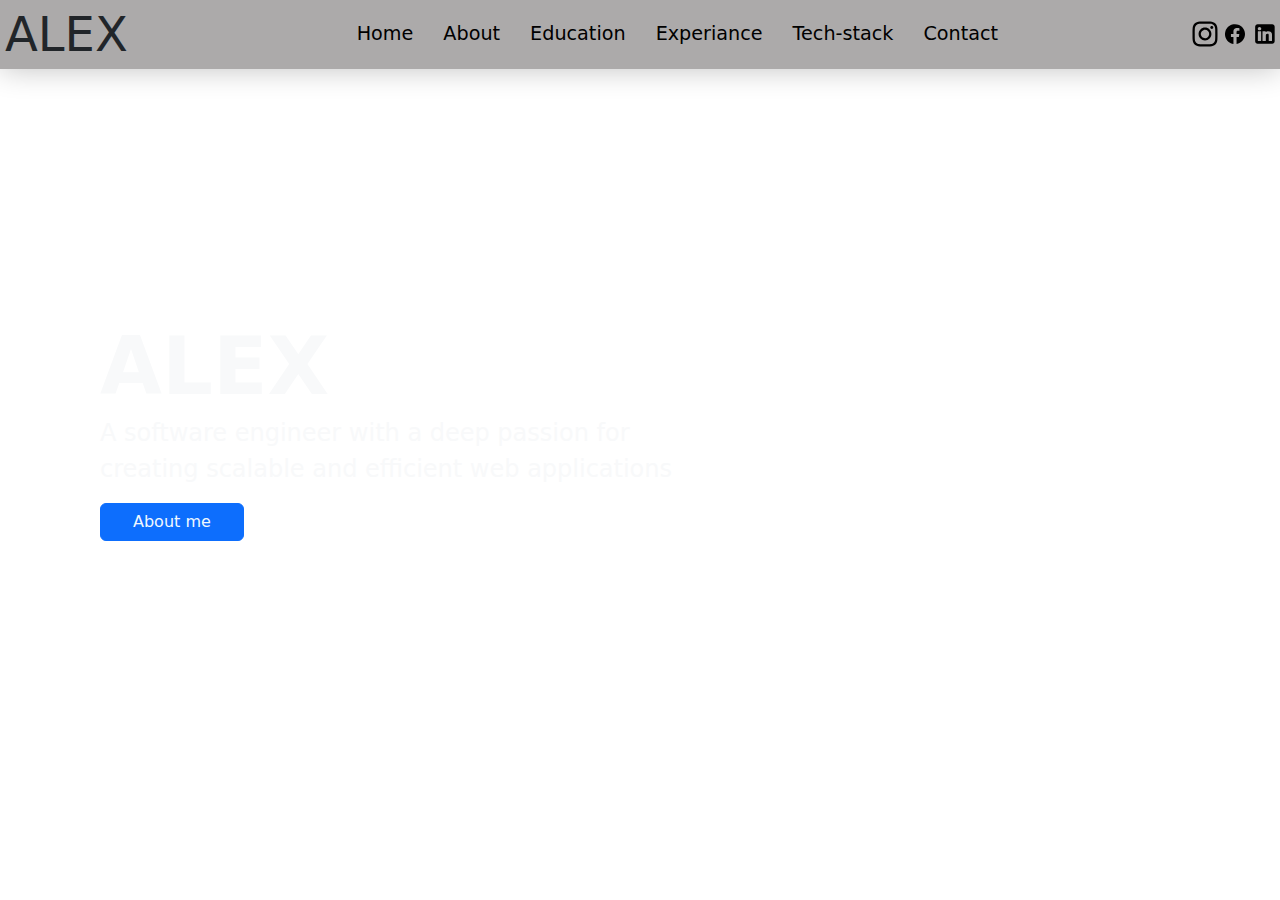
<file: index.html>
<!DOCTYPE html>
<html lang="en">

<head>
    <meta charset="UTF-8">
    <meta name="viewport" content="width=device-width, initial-scale=1.0">
    <title>Document</title>
    <link rel="stylesheet" href="./port.css">
    <link href="https://cdn.jsdelivr.net/npm/bootstrap@5.3.3/dist/css/bootstrap.min.css" rel="stylesheet"
        integrity="sha384-QWTKZyjpPEjISv5WaRU9OFeRpok6YctnYmDr5pNlyT2bRjXh0JMhjY6hW+ALEwIH" crossorigin="anonymous">
</head>

<body>
    <div class="header">
        <div class="name display-5">ALEX</div>
        <div class="all">
            <ul class="mine">
                <li><a href="#">Home</a></li>
                <li><a href="about.html">About</a></li>
                <li><a href="education.html">Education</a></li>
                <li><a href="experience.html">Experiance</a></li>
                <li><a href="tech.html">Tech-stack</a></li>
                <li><a href="contact.html">Contact</a></li>
            </ul>
        </div>
        <div class="icon">
            <a class="svgicon" href="https://www.instagram.com/">
            <svg fill="#000000" width="30px" height="30px" viewBox="0 0 24 24" fill="none" xmlns="http://www.w3.org/2000/svg">
                <g id="SVGRepo_bgCarrier" stroke-width="0"></g>
                <g id="SVGRepo_tracerCarrier" stroke-linecap="round" stroke-linejoin="round"></g>
                <g id="SVGRepo_iconCarrier">
                    <path fill-rule="evenodd" clip-rule="evenodd"
                        d="M12 2C9.284 2 8.944 2.01133 7.87733 2.06C6.81267 2.10867 6.08533 2.278 5.44933 2.52533C4.78267 2.776 4.178 3.16933 3.678 3.67867C3.16948 4.17809 2.77591 4.78233 2.52467 5.44933C2.27867 6.08533 2.10867 6.81333 2.06 7.878C2.012 8.944 2 9.28333 2 12C2 14.7167 2.01133 15.056 2.06 16.1227C2.10867 17.1873 2.278 17.9147 2.52533 18.5507C2.776 19.2173 3.16933 19.822 3.67867 20.322C4.1781 20.8305 4.78234 21.2241 5.44933 21.4753C6.08533 21.722 6.81267 21.8913 7.87733 21.94C8.944 21.9887 9.284 22 12 22C14.716 22 15.056 21.9887 16.1227 21.94C17.1873 21.8913 17.9147 21.722 18.5507 21.4747C19.2173 21.224 19.822 20.8307 20.322 20.3213C20.8305 19.8219 21.2241 19.2177 21.4753 18.5507C21.722 17.9147 21.8913 17.1873 21.94 16.1227C21.9887 15.056 22 14.716 22 12C22 9.284 21.9887 8.944 21.94 7.87733C21.8913 6.81267 21.722 6.08533 21.4747 5.44933C21.2236 4.78204 20.83 4.17755 20.3213 3.678C19.8219 3.16948 19.2177 2.77591 18.5507 2.52467C17.9147 2.27867 17.1867 2.10867 16.122 2.06C15.056 2.012 14.7167 2 12 2ZM12 3.802C14.67 3.802 14.9867 3.812 16.0413 3.86C17.016 3.90467 17.5453 4.06667 17.898 4.20467C18.3647 4.38533 18.698 4.60267 19.048 4.952C19.398 5.302 19.6147 5.63533 19.7953 6.102C19.9327 6.45467 20.0953 6.984 20.14 7.95867C20.188 9.01333 20.198 9.33 20.198 12C20.198 14.67 20.188 14.9867 20.14 16.0413C20.0953 17.016 19.9333 17.5453 19.7953 17.898C19.6353 18.3324 19.3799 18.7253 19.048 19.048C18.7254 19.38 18.3324 19.6354 17.898 19.7953C17.5453 19.9327 17.016 20.0953 16.0413 20.14C14.9867 20.188 14.6707 20.198 12 20.198C9.32933 20.198 9.01333 20.188 7.95867 20.14C6.984 20.0953 6.45467 19.9333 6.102 19.7953C5.66764 19.6353 5.27467 19.3799 4.952 19.048C4.62012 18.7253 4.36475 18.3323 4.20467 17.898C4.06733 17.5453 3.90467 17.016 3.86 16.0413C3.812 14.9867 3.802 14.67 3.802 12C3.802 9.33 3.812 9.01333 3.86 7.95867C3.90467 6.984 4.06667 6.45467 4.20467 6.102C4.38533 5.63533 4.60267 5.302 4.952 4.952C5.27463 4.62003 5.66761 4.36465 6.102 4.20467C6.45467 4.06733 6.984 3.90467 7.95867 3.86C9.01333 3.812 9.33 3.802 12 3.802Z"
                        fill="#000000"></path>
                    <path fill-rule="evenodd" clip-rule="evenodd"
                        d="M12 15.3367C11.5618 15.3367 11.128 15.2504 10.7231 15.0827C10.3183 14.915 9.95047 14.6692 9.64064 14.3594C9.3308 14.0495 9.08502 13.6817 8.91734 13.2769C8.74965 12.8721 8.66335 12.4382 8.66335 12C8.66335 11.5618 8.74965 11.1279 8.91734 10.7231C9.08502 10.3183 9.3308 9.95046 9.64064 9.64062C9.95047 9.33078 10.3183 9.08501 10.7231 8.91732C11.128 8.74964 11.5618 8.66333 12 8.66333C12.885 8.66333 13.7336 9.01487 14.3594 9.64062C14.9851 10.2664 15.3367 11.1151 15.3367 12C15.3367 12.8849 14.9851 13.7336 14.3594 14.3594C13.7336 14.9851 12.885 15.3367 12 15.3367ZM12 6.86C10.6368 6.86 9.32942 7.40153 8.36549 8.36547C7.40155 9.32941 6.86002 10.6368 6.86002 12C6.86002 13.3632 7.40155 14.6706 8.36549 15.6345C9.32942 16.5985 10.6368 17.14 12 17.14C13.3632 17.14 14.6706 16.5985 15.6345 15.6345C16.5985 14.6706 17.14 13.3632 17.14 12C17.14 10.6368 16.5985 9.32941 15.6345 8.36547C14.6706 7.40153 13.3632 6.86 12 6.86ZM18.6353 6.76667C18.6353 7.0889 18.5073 7.39794 18.2795 7.6258C18.0516 7.85366 17.7426 7.98167 17.4204 7.98167C17.0981 7.98167 16.7891 7.85366 16.5612 7.6258C16.3334 7.39794 16.2053 7.0889 16.2053 6.76667C16.2053 6.44443 16.3334 6.13539 16.5612 5.90753C16.7891 5.67968 17.0981 5.55167 17.4204 5.55167C17.7426 5.55167 18.0516 5.67968 18.2795 5.90753C18.5073 6.13539 18.6353 6.44443 18.6353 6.76667Z"
                        fill="#000000"></path>
                </g>
            </svg>
        </a>
        <a class="svgicon" href="https://www.facebook.com/">
            <svg fill="#000000" width="30px" height="30px" viewBox="0 0 24 24" fill="none" xmlns="http://www.w3.org/2000/svg">
                <g id="SVGRepo_bgCarrier" stroke-width="0"></g>
                <g id="SVGRepo_tracerCarrier" stroke-linecap="round" stroke-linejoin="round"></g>
                <g id="SVGRepo_iconCarrier">
                    <path
                        d="M20 12.05C19.9813 10.5255 19.5273 9.03809 18.6915 7.76295C17.8557 6.48781 16.673 5.47804 15.2826 4.85257C13.8921 4.2271 12.3519 4.01198 10.8433 4.23253C9.33473 4.45309 7.92057 5.10013 6.7674 6.09748C5.61422 7.09482 4.77005 8.40092 4.3343 9.86195C3.89856 11.323 3.88938 12.8781 4.30786 14.3442C4.72634 15.8103 5.55504 17.1262 6.69637 18.1371C7.83769 19.148 9.24412 19.8117 10.75 20.05V14.38H8.75001V12.05H10.75V10.28C10.7037 9.86846 10.7483 9.45175 10.8807 9.05931C11.0131 8.66687 11.23 8.30827 11.5161 8.00882C11.8022 7.70936 12.1505 7.47635 12.5365 7.32624C12.9225 7.17612 13.3368 7.11255 13.75 7.14003C14.3498 7.14824 14.9482 7.20173 15.54 7.30003V9.30003H14.54C14.3676 9.27828 14.1924 9.29556 14.0276 9.35059C13.8627 9.40562 13.7123 9.49699 13.5875 9.61795C13.4627 9.73891 13.3667 9.88637 13.3066 10.0494C13.2464 10.2125 13.2237 10.387 13.24 10.56V12.07H15.46L15.1 14.4H13.25V20C15.1399 19.7011 16.8601 18.7347 18.0985 17.2761C19.3369 15.8175 20.0115 13.9634 20 12.05Z"
                        fill="#000000"></path>
                </g>
            </svg>
        </a>
        <a class="svgicon" href="https://in.linkedin.com/">
            <svg fill="#000000" width="30px" height="30px" viewBox="-5.5 0 32 32" version="1.1"
                xmlns="http://www.w3.org/2000/svg">
                <g id="SVGRepo_bgCarrier" stroke-width="0"></g>
                <g id="SVGRepo_tracerCarrier" stroke-linecap="round" stroke-linejoin="round"></g>
                <g id="SVGRepo_iconCarrier">
                    <title>linkedin</title>
                    <path
                        d="M0 8.219v15.563c0 1.469 1.156 2.625 2.625 2.625h15.563c0.719 0 1.406-0.344 1.844-0.781 0.469-0.469 0.781-1.063 0.781-1.844v-15.563c0-1.469-1.156-2.625-2.625-2.625h-15.563c-0.781 0-1.375 0.313-1.844 0.781-0.438 0.438-0.781 1.125-0.781 1.844zM2.813 10.281c0-1 0.813-1.875 1.813-1.875 1.031 0 1.875 0.875 1.875 1.875 0 1.031-0.844 1.844-1.875 1.844-1 0-1.813-0.813-1.813-1.844zM7.844 23.125v-9.531c0-0.219 0.219-0.406 0.375-0.406h2.656c0.375 0 0.375 0.438 0.375 0.719 0.75-0.75 1.719-0.938 2.719-0.938 2.438 0 4 1.156 4 3.719v6.438c0 0.219-0.188 0.406-0.375 0.406h-2.75c-0.219 0-0.375-0.219-0.375-0.406v-5.813c0-0.969-0.281-1.5-1.375-1.5-1.375 0-1.719 0.906-1.719 2.125v5.188c0 0.219-0.219 0.406-0.438 0.406h-2.719c-0.156 0-0.375-0.219-0.375-0.406zM2.875 23.125v-9.531c0-0.219 0.219-0.406 0.375-0.406h2.719c0.25 0 0.406 0.156 0.406 0.406v9.531c0 0.219-0.188 0.406-0.406 0.406h-2.719c-0.188 0-0.375-0.219-0.375-0.406z">
                    </path>
                </g>
            </svg>
        </a>
        </div>
    </div>
    <div class="main">
        <div class="display-1 text-light fw-semibold">ALEX</div>
        <p class="lead text-light fs-4 w-50">A software engineer with a deep passion for creating scalable and efficient
            web applications</p>
        <div class="btn btn-primary"><a href="http://127.0.0.1:5500/session%202/project%202/portfolio/about.html"
                class="botton">About me</a></div>
    </div>
    <script src="https://cdn.jsdelivr.net/npm/bootstrap@5.3.3/dist/js/bootstrap.bundle.min.js"
        integrity="sha384-YvpcrYf0tY3lHB60NNkmXc5s9fDVZLESaAA55NDzOxhy9GkcIdslK1eN7N6jIeHz"
        crossorigin="anonymous"></script>
</body>

</html>
</file>
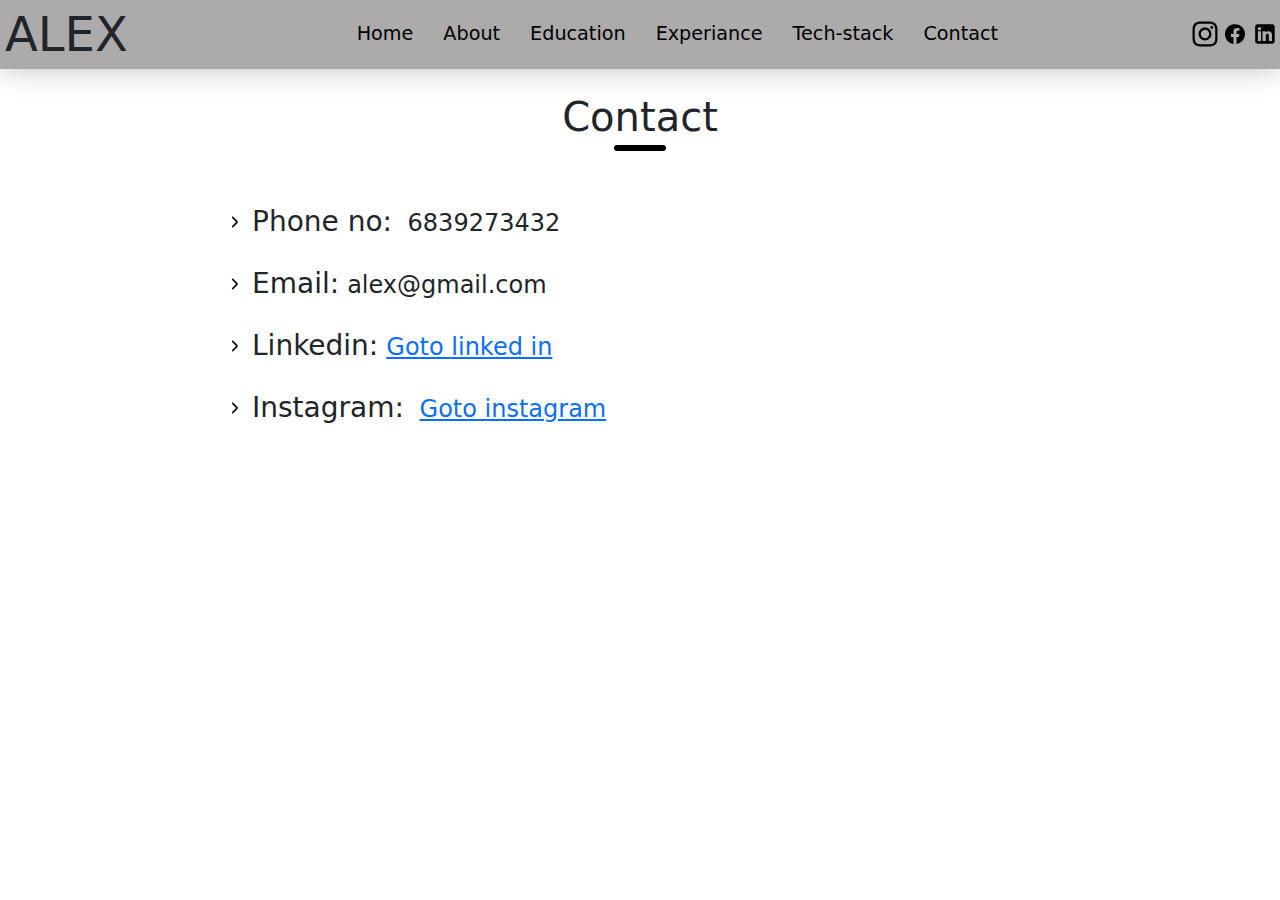
<file: contact.html>
<!DOCTYPE html>
<html lang="en">
<head>
    <meta charset="UTF-8">
    <meta name="viewport" content="width=device-width, initial-scale=1.0">
    <title>Document</title>
    <link rel="stylesheet" href="./contact.css">
    <link href="https://cdn.jsdelivr.net/npm/bootstrap@5.3.3/dist/css/bootstrap.min.css" rel="stylesheet"
        integrity="sha384-QWTKZyjpPEjISv5WaRU9OFeRpok6YctnYmDr5pNlyT2bRjXh0JMhjY6hW+ALEwIH" crossorigin="anonymous">
</head>
<body>
    <div class="header">
        <div class="name display-5">ALEX</div>
        <div class="all">
            <ul class="mine">
                <li><a href="index.html">Home</a></li>
                <li><a href="about.html">About</a></li>
                <li><a href="education.html">Education</a></li>
                <li><a href="experience.html">Experiance</a></li>
                <li><a href="tech.html">Tech-stack</a></li>
                <li><a href="#">Contact</a></li>
            </ul>
        </div>
        <div class="icon">
            <a class="svgicon" href="https://www.instagram.com/">
                <svg width="30px" height="30px" viewBox="0 0 24 24" fill="none" xmlns="http://www.w3.org/2000/svg">
                    <g id="SVGRepo_bgCarrier" stroke-width="0"></g>
                    <g id="SVGRepo_tracerCarrier" stroke-linecap="round" stroke-linejoin="round"></g>
                    <g id="SVGRepo_iconCarrier">
                        <path fill-rule="evenodd" clip-rule="evenodd"
                            d="M12 2C9.284 2 8.944 2.01133 7.87733 2.06C6.81267 2.10867 6.08533 2.278 5.44933 2.52533C4.78267 2.776 4.178 3.16933 3.678 3.67867C3.16948 4.17809 2.77591 4.78233 2.52467 5.44933C2.27867 6.08533 2.10867 6.81333 2.06 7.878C2.012 8.944 2 9.28333 2 12C2 14.7167 2.01133 15.056 2.06 16.1227C2.10867 17.1873 2.278 17.9147 2.52533 18.5507C2.776 19.2173 3.16933 19.822 3.67867 20.322C4.1781 20.8305 4.78234 21.2241 5.44933 21.4753C6.08533 21.722 6.81267 21.8913 7.87733 21.94C8.944 21.9887 9.284 22 12 22C14.716 22 15.056 21.9887 16.1227 21.94C17.1873 21.8913 17.9147 21.722 18.5507 21.4747C19.2173 21.224 19.822 20.8307 20.322 20.3213C20.8305 19.8219 21.2241 19.2177 21.4753 18.5507C21.722 17.9147 21.8913 17.1873 21.94 16.1227C21.9887 15.056 22 14.716 22 12C22 9.284 21.9887 8.944 21.94 7.87733C21.8913 6.81267 21.722 6.08533 21.4747 5.44933C21.2236 4.78204 20.83 4.17755 20.3213 3.678C19.8219 3.16948 19.2177 2.77591 18.5507 2.52467C17.9147 2.27867 17.1867 2.10867 16.122 2.06C15.056 2.012 14.7167 2 12 2ZM12 3.802C14.67 3.802 14.9867 3.812 16.0413 3.86C17.016 3.90467 17.5453 4.06667 17.898 4.20467C18.3647 4.38533 18.698 4.60267 19.048 4.952C19.398 5.302 19.6147 5.63533 19.7953 6.102C19.9327 6.45467 20.0953 6.984 20.14 7.95867C20.188 9.01333 20.198 9.33 20.198 12C20.198 14.67 20.188 14.9867 20.14 16.0413C20.0953 17.016 19.9333 17.5453 19.7953 17.898C19.6353 18.3324 19.3799 18.7253 19.048 19.048C18.7254 19.38 18.3324 19.6354 17.898 19.7953C17.5453 19.9327 17.016 20.0953 16.0413 20.14C14.9867 20.188 14.6707 20.198 12 20.198C9.32933 20.198 9.01333 20.188 7.95867 20.14C6.984 20.0953 6.45467 19.9333 6.102 19.7953C5.66764 19.6353 5.27467 19.3799 4.952 19.048C4.62012 18.7253 4.36475 18.3323 4.20467 17.898C4.06733 17.5453 3.90467 17.016 3.86 16.0413C3.812 14.9867 3.802 14.67 3.802 12C3.802 9.33 3.812 9.01333 3.86 7.95867C3.90467 6.984 4.06667 6.45467 4.20467 6.102C4.38533 5.63533 4.60267 5.302 4.952 4.952C5.27463 4.62003 5.66761 4.36465 6.102 4.20467C6.45467 4.06733 6.984 3.90467 7.95867 3.86C9.01333 3.812 9.33 3.802 12 3.802Z"
                            fill="#000000"></path>
                        <path fill-rule="evenodd" clip-rule="evenodd"
                            d="M12 15.3367C11.5618 15.3367 11.128 15.2504 10.7231 15.0827C10.3183 14.915 9.95047 14.6692 9.64064 14.3594C9.3308 14.0495 9.08502 13.6817 8.91734 13.2769C8.74965 12.8721 8.66335 12.4382 8.66335 12C8.66335 11.5618 8.74965 11.1279 8.91734 10.7231C9.08502 10.3183 9.3308 9.95046 9.64064 9.64062C9.95047 9.33078 10.3183 9.08501 10.7231 8.91732C11.128 8.74964 11.5618 8.66333 12 8.66333C12.885 8.66333 13.7336 9.01487 14.3594 9.64062C14.9851 10.2664 15.3367 11.1151 15.3367 12C15.3367 12.8849 14.9851 13.7336 14.3594 14.3594C13.7336 14.9851 12.885 15.3367 12 15.3367ZM12 6.86C10.6368 6.86 9.32942 7.40153 8.36549 8.36547C7.40155 9.32941 6.86002 10.6368 6.86002 12C6.86002 13.3632 7.40155 14.6706 8.36549 15.6345C9.32942 16.5985 10.6368 17.14 12 17.14C13.3632 17.14 14.6706 16.5985 15.6345 15.6345C16.5985 14.6706 17.14 13.3632 17.14 12C17.14 10.6368 16.5985 9.32941 15.6345 8.36547C14.6706 7.40153 13.3632 6.86 12 6.86ZM18.6353 6.76667C18.6353 7.0889 18.5073 7.39794 18.2795 7.6258C18.0516 7.85366 17.7426 7.98167 17.4204 7.98167C17.0981 7.98167 16.7891 7.85366 16.5612 7.6258C16.3334 7.39794 16.2053 7.0889 16.2053 6.76667C16.2053 6.44443 16.3334 6.13539 16.5612 5.90753C16.7891 5.67968 17.0981 5.55167 17.4204 5.55167C17.7426 5.55167 18.0516 5.67968 18.2795 5.90753C18.5073 6.13539 18.6353 6.44443 18.6353 6.76667Z"
                            fill="#000000"></path>
                    </g>
                </svg>
            </a>
            <a class="svgicon" href="https://www.facebook.com/">
                <svg width="30px" height="30px" viewBox="0 0 24 24" fill="none" xmlns="http://www.w3.org/2000/svg">
                    <g id="SVGRepo_bgCarrier" stroke-width="0"></g>
                    <g id="SVGRepo_tracerCarrier" stroke-linecap="round" stroke-linejoin="round"></g>
                    <g id="SVGRepo_iconCarrier">
                        <path
                            d="M20 12.05C19.9813 10.5255 19.5273 9.03809 18.6915 7.76295C17.8557 6.48781 16.673 5.47804 15.2826 4.85257C13.8921 4.2271 12.3519 4.01198 10.8433 4.23253C9.33473 4.45309 7.92057 5.10013 6.7674 6.09748C5.61422 7.09482 4.77005 8.40092 4.3343 9.86195C3.89856 11.323 3.88938 12.8781 4.30786 14.3442C4.72634 15.8103 5.55504 17.1262 6.69637 18.1371C7.83769 19.148 9.24412 19.8117 10.75 20.05V14.38H8.75001V12.05H10.75V10.28C10.7037 9.86846 10.7483 9.45175 10.8807 9.05931C11.0131 8.66687 11.23 8.30827 11.5161 8.00882C11.8022 7.70936 12.1505 7.47635 12.5365 7.32624C12.9225 7.17612 13.3368 7.11255 13.75 7.14003C14.3498 7.14824 14.9482 7.20173 15.54 7.30003V9.30003H14.54C14.3676 9.27828 14.1924 9.29556 14.0276 9.35059C13.8627 9.40562 13.7123 9.49699 13.5875 9.61795C13.4627 9.73891 13.3667 9.88637 13.3066 10.0494C13.2464 10.2125 13.2237 10.387 13.24 10.56V12.07H15.46L15.1 14.4H13.25V20C15.1399 19.7011 16.8601 18.7347 18.0985 17.2761C19.3369 15.8175 20.0115 13.9634 20 12.05Z"
                            fill="#000000"></path>
                    </g>
                </svg>
            </a>
            <a class="svgicon" href="https://in.linkedin.com/">
                <svg fill="#000000" width="30px" height="30px" viewBox="-5.5 0 32 32" version="1.1"
                    xmlns="http://www.w3.org/2000/svg">
                    <g id="SVGRepo_bgCarrier" stroke-width="0"></g>
                    <g id="SVGRepo_tracerCarrier" stroke-linecap="round" stroke-linejoin="round"></g>
                    <g id="SVGRepo_iconCarrier">
                        <title>linkedin</title>
                        <path
                            d="M0 8.219v15.563c0 1.469 1.156 2.625 2.625 2.625h15.563c0.719 0 1.406-0.344 1.844-0.781 0.469-0.469 0.781-1.063 0.781-1.844v-15.563c0-1.469-1.156-2.625-2.625-2.625h-15.563c-0.781 0-1.375 0.313-1.844 0.781-0.438 0.438-0.781 1.125-0.781 1.844zM2.813 10.281c0-1 0.813-1.875 1.813-1.875 1.031 0 1.875 0.875 1.875 1.875 0 1.031-0.844 1.844-1.875 1.844-1 0-1.813-0.813-1.813-1.844zM7.844 23.125v-9.531c0-0.219 0.219-0.406 0.375-0.406h2.656c0.375 0 0.375 0.438 0.375 0.719 0.75-0.75 1.719-0.938 2.719-0.938 2.438 0 4 1.156 4 3.719v6.438c0 0.219-0.188 0.406-0.375 0.406h-2.75c-0.219 0-0.375-0.219-0.375-0.406v-5.813c0-0.969-0.281-1.5-1.375-1.5-1.375 0-1.719 0.906-1.719 2.125v5.188c0 0.219-0.219 0.406-0.438 0.406h-2.719c-0.156 0-0.375-0.219-0.375-0.406zM2.875 23.125v-9.531c0-0.219 0.219-0.406 0.375-0.406h2.719c0.25 0 0.406 0.156 0.406 0.406v9.531c0 0.219-0.188 0.406-0.406 0.406h-2.719c-0.188 0-0.375-0.219-0.375-0.406z">
                        </path>
                    </g>
                </svg>
            </a>
        </div>
    </div>
    <div class="main">
        <div class="display-6 fw-medium mt-4 mb-1 names">Contact</div>
        <hr class="hori">
    </div>
 <div class="details">
    <div class="infor">
        <svg width="20px" height="20px" viewBox="0 0 24 24" fill="none" xmlns="http://www.w3.org/2000/svg">
            <g id="SVGRepo_bgCarrier" stroke-width="0"></g>
            <g id="SVGRepo_tracerCarrier" stroke-linecap="round" stroke-linejoin="round"></g>
            <g id="SVGRepo_iconCarrier">
                <path
                    d="M9.71069 18.2929C10.1012 18.6834 10.7344 18.6834 11.1249 18.2929L16.0123 13.4006C16.7927 12.6195 16.7924 11.3537 16.0117 10.5729L11.1213 5.68254C10.7308 5.29202 10.0976 5.29202 9.70708 5.68254C9.31655 6.07307 9.31655 6.70623 9.70708 7.09676L13.8927 11.2824C14.2833 11.6729 14.2833 12.3061 13.8927 12.6966L9.71069 16.8787C9.32016 17.2692 9.32016 17.9023 9.71069 18.2929Z"
                    fill="#0F0F0F"></path>
            </g>
            </svg>
        <div class="fs-4"><span class="fs-3 fw-medium mx-2">Phone no:</span> 6839273432</div>
    </div>
    <div class="infor">
        <svg width="20px" height="20px" viewBox="0 0 24 24" fill="none" xmlns="http://www.w3.org/2000/svg">
            <g id="SVGRepo_bgCarrier" stroke-width="0"></g>
            <g id="SVGRepo_tracerCarrier" stroke-linecap="round" stroke-linejoin="round"></g>
            <g id="SVGRepo_iconCarrier">
                <path
                    d="M9.71069 18.2929C10.1012 18.6834 10.7344 18.6834 11.1249 18.2929L16.0123 13.4006C16.7927 12.6195 16.7924 11.3537 16.0117 10.5729L11.1213 5.68254C10.7308 5.29202 10.0976 5.29202 9.70708 5.68254C9.31655 6.07307 9.31655 6.70623 9.70708 7.09676L13.8927 11.2824C14.2833 11.6729 14.2833 12.3061 13.8927 12.6966L9.71069 16.8787C9.32016 17.2692 9.32016 17.9023 9.71069 18.2929Z"
                    fill="#0F0F0F"></path>
            </g>
            </svg>
        <div class="fs-4"><span class="fs-3 fw-medium mx-2">Email:</span>alex@gmail.com</div>
    </div>
    <div class="infor">
        <svg width="20px" height="20px" viewBox="0 0 24 24" fill="none" xmlns="http://www.w3.org/2000/svg">
            <g id="SVGRepo_bgCarrier" stroke-width="0"></g>
            <g id="SVGRepo_tracerCarrier" stroke-linecap="round" stroke-linejoin="round"></g>
            <g id="SVGRepo_iconCarrier">
                <path
                    d="M9.71069 18.2929C10.1012 18.6834 10.7344 18.6834 11.1249 18.2929L16.0123 13.4006C16.7927 12.6195 16.7924 11.3537 16.0117 10.5729L11.1213 5.68254C10.7308 5.29202 10.0976 5.29202 9.70708 5.68254C9.31655 6.07307 9.31655 6.70623 9.70708 7.09676L13.8927 11.2824C14.2833 11.6729 14.2833 12.3061 13.8927 12.6966L9.71069 16.8787C9.32016 17.2692 9.32016 17.9023 9.71069 18.2929Z"
                    fill="#0F0F0F"></path>
            </g>
            </svg>
        <div class="fs-4"><span class="fs-3 fw-medium mx-2">Linkedin:</span><a href="https://www.linkedin.com/company/vj-data-questers/">Goto linked in</a></div>
    </div>
    <div class="infor">
        <svg width="20px" height="20px" viewBox="0 0 24 24" fill="none" xmlns="http://www.w3.org/2000/svg">
            <g id="SVGRepo_bgCarrier" stroke-width="0"></g>
            <g id="SVGRepo_tracerCarrier" stroke-linecap="round" stroke-linejoin="round"></g>
            <g id="SVGRepo_iconCarrier">
                <path
                    d="M9.71069 18.2929C10.1012 18.6834 10.7344 18.6834 11.1249 18.2929L16.0123 13.4006C16.7927 12.6195 16.7924 11.3537 16.0117 10.5729L11.1213 5.68254C10.7308 5.29202 10.0976 5.29202 9.70708 5.68254C9.31655 6.07307 9.31655 6.70623 9.70708 7.09676L13.8927 11.2824C14.2833 11.6729 14.2833 12.3061 13.8927 12.6966L9.71069 16.8787C9.32016 17.2692 9.32016 17.9023 9.71069 18.2929Z"
                    fill="#0F0F0F"></path>
            </g>
            </svg>
        <div class="fs-4"><span class="fs-3 fw-medium mx-2">Instagram:</span> <a href="https://www.instagram.com/vjdataquesters.club/
            ">Goto instagram</a></div>
    </div>
</div>
</body>
</html>
</file>
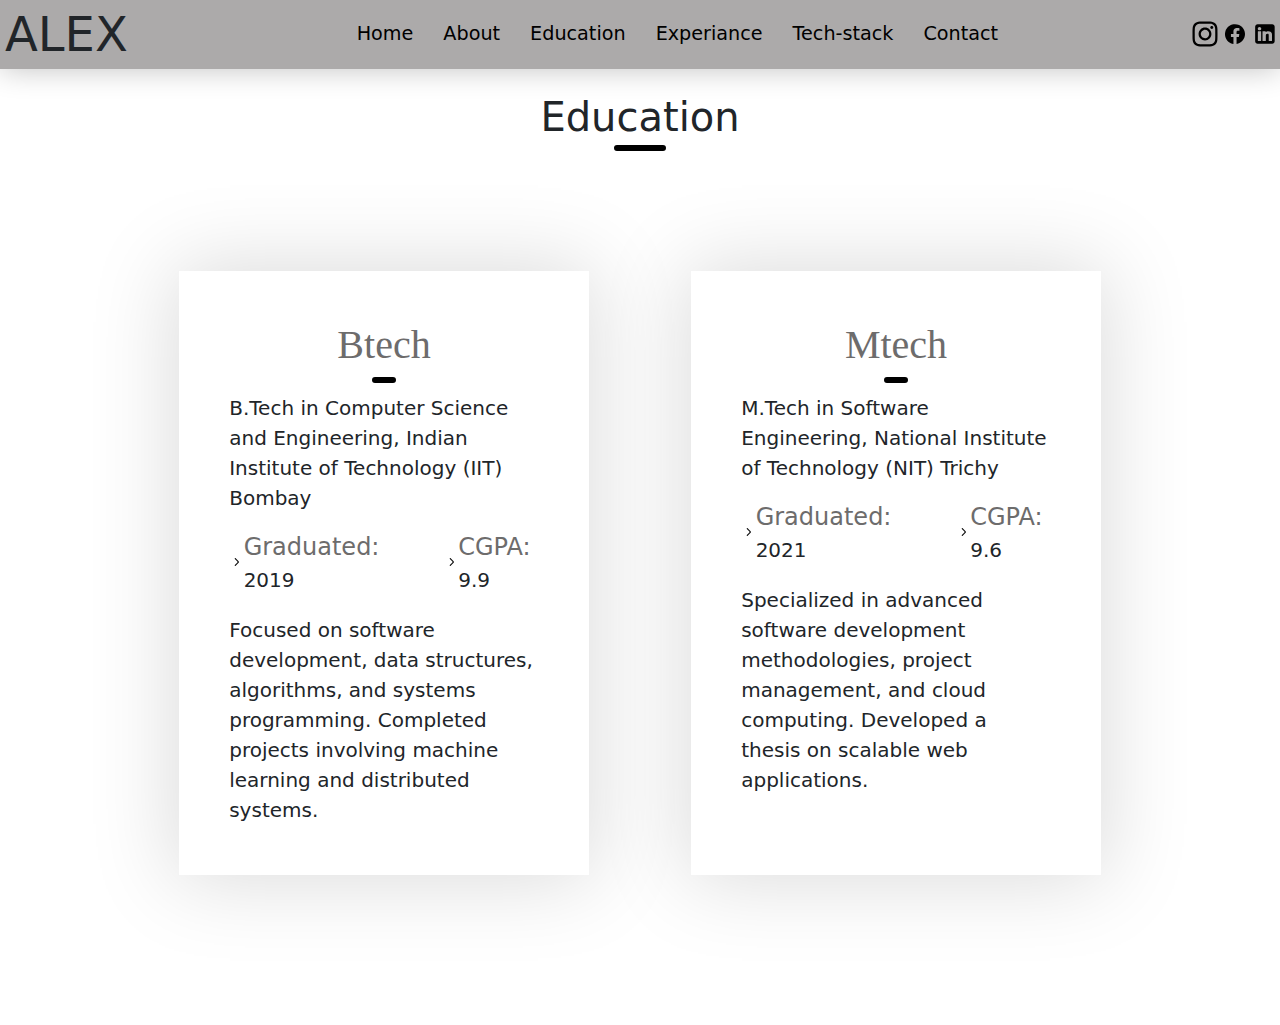
<file: education.html>
<!DOCTYPE html>
<html lang="en">
<head>
    <meta charset="UTF-8">
    <meta name="viewport" content="width=device-width, initial-scale=1.0">
    <title>Document</title>
    <link rel="stylesheet" href="./education.css">
    <link href="https://cdn.jsdelivr.net/npm/bootstrap@5.3.3/dist/css/bootstrap.min.css" rel="stylesheet"
        integrity="sha384-QWTKZyjpPEjISv5WaRU9OFeRpok6YctnYmDr5pNlyT2bRjXh0JMhjY6hW+ALEwIH" crossorigin="anonymous">
</head>
<body>
    <div class="header">
        <div class="name display-5">ALEX</div>
        <div class="all">
            <ul class="mine">
                <li><a href="index.html">Home</a></li>
                <li><a href="about.html">About</a></li>
                <li><a href="#">Education</a></li>
                <li><a href="experience.html">Experiance</a></li>
                <li><a href="tech.html">Tech-stack</a></li>
                <li><a href="contact.html">Contact</a></li>
            </ul>
        </div>
        <div class="icon">
            <a class="svgicon" href="https://www.instagram.com/">
            <svg width="30px" height="30px" viewBox="0 0 24 24" fill="none" xmlns="http://www.w3.org/2000/svg">
                <g id="SVGRepo_bgCarrier" stroke-width="0"></g>
                <g id="SVGRepo_tracerCarrier" stroke-linecap="round" stroke-linejoin="round"></g>
                <g id="SVGRepo_iconCarrier">
                    <path fill-rule="evenodd" clip-rule="evenodd"
                        d="M12 2C9.284 2 8.944 2.01133 7.87733 2.06C6.81267 2.10867 6.08533 2.278 5.44933 2.52533C4.78267 2.776 4.178 3.16933 3.678 3.67867C3.16948 4.17809 2.77591 4.78233 2.52467 5.44933C2.27867 6.08533 2.10867 6.81333 2.06 7.878C2.012 8.944 2 9.28333 2 12C2 14.7167 2.01133 15.056 2.06 16.1227C2.10867 17.1873 2.278 17.9147 2.52533 18.5507C2.776 19.2173 3.16933 19.822 3.67867 20.322C4.1781 20.8305 4.78234 21.2241 5.44933 21.4753C6.08533 21.722 6.81267 21.8913 7.87733 21.94C8.944 21.9887 9.284 22 12 22C14.716 22 15.056 21.9887 16.1227 21.94C17.1873 21.8913 17.9147 21.722 18.5507 21.4747C19.2173 21.224 19.822 20.8307 20.322 20.3213C20.8305 19.8219 21.2241 19.2177 21.4753 18.5507C21.722 17.9147 21.8913 17.1873 21.94 16.1227C21.9887 15.056 22 14.716 22 12C22 9.284 21.9887 8.944 21.94 7.87733C21.8913 6.81267 21.722 6.08533 21.4747 5.44933C21.2236 4.78204 20.83 4.17755 20.3213 3.678C19.8219 3.16948 19.2177 2.77591 18.5507 2.52467C17.9147 2.27867 17.1867 2.10867 16.122 2.06C15.056 2.012 14.7167 2 12 2ZM12 3.802C14.67 3.802 14.9867 3.812 16.0413 3.86C17.016 3.90467 17.5453 4.06667 17.898 4.20467C18.3647 4.38533 18.698 4.60267 19.048 4.952C19.398 5.302 19.6147 5.63533 19.7953 6.102C19.9327 6.45467 20.0953 6.984 20.14 7.95867C20.188 9.01333 20.198 9.33 20.198 12C20.198 14.67 20.188 14.9867 20.14 16.0413C20.0953 17.016 19.9333 17.5453 19.7953 17.898C19.6353 18.3324 19.3799 18.7253 19.048 19.048C18.7254 19.38 18.3324 19.6354 17.898 19.7953C17.5453 19.9327 17.016 20.0953 16.0413 20.14C14.9867 20.188 14.6707 20.198 12 20.198C9.32933 20.198 9.01333 20.188 7.95867 20.14C6.984 20.0953 6.45467 19.9333 6.102 19.7953C5.66764 19.6353 5.27467 19.3799 4.952 19.048C4.62012 18.7253 4.36475 18.3323 4.20467 17.898C4.06733 17.5453 3.90467 17.016 3.86 16.0413C3.812 14.9867 3.802 14.67 3.802 12C3.802 9.33 3.812 9.01333 3.86 7.95867C3.90467 6.984 4.06667 6.45467 4.20467 6.102C4.38533 5.63533 4.60267 5.302 4.952 4.952C5.27463 4.62003 5.66761 4.36465 6.102 4.20467C6.45467 4.06733 6.984 3.90467 7.95867 3.86C9.01333 3.812 9.33 3.802 12 3.802Z"
                        fill="#000000"></path>
                    <path fill-rule="evenodd" clip-rule="evenodd"
                        d="M12 15.3367C11.5618 15.3367 11.128 15.2504 10.7231 15.0827C10.3183 14.915 9.95047 14.6692 9.64064 14.3594C9.3308 14.0495 9.08502 13.6817 8.91734 13.2769C8.74965 12.8721 8.66335 12.4382 8.66335 12C8.66335 11.5618 8.74965 11.1279 8.91734 10.7231C9.08502 10.3183 9.3308 9.95046 9.64064 9.64062C9.95047 9.33078 10.3183 9.08501 10.7231 8.91732C11.128 8.74964 11.5618 8.66333 12 8.66333C12.885 8.66333 13.7336 9.01487 14.3594 9.64062C14.9851 10.2664 15.3367 11.1151 15.3367 12C15.3367 12.8849 14.9851 13.7336 14.3594 14.3594C13.7336 14.9851 12.885 15.3367 12 15.3367ZM12 6.86C10.6368 6.86 9.32942 7.40153 8.36549 8.36547C7.40155 9.32941 6.86002 10.6368 6.86002 12C6.86002 13.3632 7.40155 14.6706 8.36549 15.6345C9.32942 16.5985 10.6368 17.14 12 17.14C13.3632 17.14 14.6706 16.5985 15.6345 15.6345C16.5985 14.6706 17.14 13.3632 17.14 12C17.14 10.6368 16.5985 9.32941 15.6345 8.36547C14.6706 7.40153 13.3632 6.86 12 6.86ZM18.6353 6.76667C18.6353 7.0889 18.5073 7.39794 18.2795 7.6258C18.0516 7.85366 17.7426 7.98167 17.4204 7.98167C17.0981 7.98167 16.7891 7.85366 16.5612 7.6258C16.3334 7.39794 16.2053 7.0889 16.2053 6.76667C16.2053 6.44443 16.3334 6.13539 16.5612 5.90753C16.7891 5.67968 17.0981 5.55167 17.4204 5.55167C17.7426 5.55167 18.0516 5.67968 18.2795 5.90753C18.5073 6.13539 18.6353 6.44443 18.6353 6.76667Z"
                        fill="#000000"></path>
                </g>
            </svg>
        </a>
        <a class="svgicon" href="https://www.facebook.com/">
            <svg width="30px" height="30px" viewBox="0 0 24 24" fill="none" xmlns="http://www.w3.org/2000/svg">
                <g id="SVGRepo_bgCarrier" stroke-width="0"></g>
                <g id="SVGRepo_tracerCarrier" stroke-linecap="round" stroke-linejoin="round"></g>
                <g id="SVGRepo_iconCarrier">
                    <path
                        d="M20 12.05C19.9813 10.5255 19.5273 9.03809 18.6915 7.76295C17.8557 6.48781 16.673 5.47804 15.2826 4.85257C13.8921 4.2271 12.3519 4.01198 10.8433 4.23253C9.33473 4.45309 7.92057 5.10013 6.7674 6.09748C5.61422 7.09482 4.77005 8.40092 4.3343 9.86195C3.89856 11.323 3.88938 12.8781 4.30786 14.3442C4.72634 15.8103 5.55504 17.1262 6.69637 18.1371C7.83769 19.148 9.24412 19.8117 10.75 20.05V14.38H8.75001V12.05H10.75V10.28C10.7037 9.86846 10.7483 9.45175 10.8807 9.05931C11.0131 8.66687 11.23 8.30827 11.5161 8.00882C11.8022 7.70936 12.1505 7.47635 12.5365 7.32624C12.9225 7.17612 13.3368 7.11255 13.75 7.14003C14.3498 7.14824 14.9482 7.20173 15.54 7.30003V9.30003H14.54C14.3676 9.27828 14.1924 9.29556 14.0276 9.35059C13.8627 9.40562 13.7123 9.49699 13.5875 9.61795C13.4627 9.73891 13.3667 9.88637 13.3066 10.0494C13.2464 10.2125 13.2237 10.387 13.24 10.56V12.07H15.46L15.1 14.4H13.25V20C15.1399 19.7011 16.8601 18.7347 18.0985 17.2761C19.3369 15.8175 20.0115 13.9634 20 12.05Z"
                        fill="#000000"></path>
                </g>
            </svg>
        </a>
        <a class="svgicon" href="https://in.linkedin.com/">
            <svg fill="#000000" width="30px" height="30px" viewBox="-5.5 0 32 32" version="1.1"
                xmlns="http://www.w3.org/2000/svg">
                <g id="SVGRepo_bgCarrier" stroke-width="0"></g>
                <g id="SVGRepo_tracerCarrier" stroke-linecap="round" stroke-linejoin="round"></g>
                <g id="SVGRepo_iconCarrier">
                    <title>linkedin</title>
                    <path
                        d="M0 8.219v15.563c0 1.469 1.156 2.625 2.625 2.625h15.563c0.719 0 1.406-0.344 1.844-0.781 0.469-0.469 0.781-1.063 0.781-1.844v-15.563c0-1.469-1.156-2.625-2.625-2.625h-15.563c-0.781 0-1.375 0.313-1.844 0.781-0.438 0.438-0.781 1.125-0.781 1.844zM2.813 10.281c0-1 0.813-1.875 1.813-1.875 1.031 0 1.875 0.875 1.875 1.875 0 1.031-0.844 1.844-1.875 1.844-1 0-1.813-0.813-1.813-1.844zM7.844 23.125v-9.531c0-0.219 0.219-0.406 0.375-0.406h2.656c0.375 0 0.375 0.438 0.375 0.719 0.75-0.75 1.719-0.938 2.719-0.938 2.438 0 4 1.156 4 3.719v6.438c0 0.219-0.188 0.406-0.375 0.406h-2.75c-0.219 0-0.375-0.219-0.375-0.406v-5.813c0-0.969-0.281-1.5-1.375-1.5-1.375 0-1.719 0.906-1.719 2.125v5.188c0 0.219-0.219 0.406-0.438 0.406h-2.719c-0.156 0-0.375-0.219-0.375-0.406zM2.875 23.125v-9.531c0-0.219 0.219-0.406 0.375-0.406h2.719c0.25 0 0.406 0.156 0.406 0.406v9.531c0 0.219-0.188 0.406-0.406 0.406h-2.719c-0.188 0-0.375-0.219-0.375-0.406z">
                    </path>
                </g>
            </svg>
        </a>
        </div>
    </div>
    <div class="main">
        <div class="display-6 fw-medium mt-4 mb-1 names">Education</div>
        <hr class="hori">
    </div>
<div class="educa">
    <div class="btech">
        <div class="display-6 fw-medium call">Btech</div>
        <hr class="horo">
        <p class="lead">B.Tech in Computer Science and Engineering, Indian Institute of Technology (IIT)
            Bombay</p>
        <div class="cgpa">
            <svg width="20px" height="20px" viewBox="0 0 24 24" fill="none" xmlns="http://www.w3.org/2000/svg">
                <g id="SVGRepo_bgCarrier" stroke-width="0"></g>
                <g id="SVGRepo_tracerCarrier" stroke-linecap="round" stroke-linejoin="round"></g>
                <g id="SVGRepo_iconCarrier">
                    <path
                        d="M9.71069 18.2929C10.1012 18.6834 10.7344 18.6834 11.1249 18.2929L16.0123 13.4006C16.7927 12.6195 16.7924 11.3537 16.0117 10.5729L11.1213 5.68254C10.7308 5.29202 10.0976 5.29202 9.70708 5.68254C9.31655 6.07307 9.31655 6.70623 9.70708 7.09676L13.8927 11.2824C14.2833 11.6729 14.2833 12.3061 13.8927 12.6966L9.71069 16.8787C9.32016 17.2692 9.32016 17.9023 9.71069 18.2929Z"
                        fill="#0F0F0F"></path>
                </g>
            </svg>
            <div class="fs-5 grad"><span class="fs-4">Graduated: </span>2019</div>
            <svg width="20px" height="20px" viewBox="0 0 24 24" fill="none" xmlns="http://www.w3.org/2000/svg">
                <g id="SVGRepo_bgCarrier" stroke-width="0"></g>
                <g id="SVGRepo_tracerCarrier" stroke-linecap="round" stroke-linejoin="round"></g>
                <g id="SVGRepo_iconCarrier">
                    <path
                        d="M9.71069 18.2929C10.1012 18.6834 10.7344 18.6834 11.1249 18.2929L16.0123 13.4006C16.7927 12.6195 16.7924 11.3537 16.0117 10.5729L11.1213 5.68254C10.7308 5.29202 10.0976 5.29202 9.70708 5.68254C9.31655 6.07307 9.31655 6.70623 9.70708 7.09676L13.8927 11.2824C14.2833 11.6729 14.2833 12.3061 13.8927 12.6966L9.71069 16.8787C9.32016 17.2692 9.32016 17.9023 9.71069 18.2929Z"
                        fill="#0F0F0F"></path>
                </g>
            </svg>
            <div class="fs-5"><span class="fs-4">CGPA: </span>9.9</div>
        </div>
        <div class="lead">Focused on software development, data structures, algorithms, and systems
            programming. Completed projects involving machine learning and distributed
            systems.</div>
    </div>
    <div class="mtech">
        <div class="display-6 call">Mtech</div>
        <hr class="horo">
        <p class="lead">M.Tech in Software Engineering, National Institute of Technology (NIT) Trichy
        </p>
        <div class="cgpa">
            <svg width="20px" height="20px" viewBox="0 0 24 24" fill="none" xmlns="http://www.w3.org/2000/svg">
                <g id="SVGRepo_bgCarrier" stroke-width="0"></g>
                <g id="SVGRepo_tracerCarrier" stroke-linecap="round" stroke-linejoin="round"></g>
                <g id="SVGRepo_iconCarrier">
                    <path
                        d="M9.71069 18.2929C10.1012 18.6834 10.7344 18.6834 11.1249 18.2929L16.0123 13.4006C16.7927 12.6195 16.7924 11.3537 16.0117 10.5729L11.1213 5.68254C10.7308 5.29202 10.0976 5.29202 9.70708 5.68254C9.31655 6.07307 9.31655 6.70623 9.70708 7.09676L13.8927 11.2824C14.2833 11.6729 14.2833 12.3061 13.8927 12.6966L9.71069 16.8787C9.32016 17.2692 9.32016 17.9023 9.71069 18.2929Z"
                        fill="#0F0F0F"></path>
                </g>
            </svg>
            <div class="fs-5 grad"><span class="fs-4">Graduated: </span>2021</div>
            <svg width="20px" height="20px" viewBox="0 0 24 24" fill="none" xmlns="http://www.w3.org/2000/svg">
                <g id="SVGRepo_bgCarrier" stroke-width="0"></g>
                <g id="SVGRepo_tracerCarrier" stroke-linecap="round" stroke-linejoin="round"></g>
                <g id="SVGRepo_iconCarrier">
                    <path
                        d="M9.71069 18.2929C10.1012 18.6834 10.7344 18.6834 11.1249 18.2929L16.0123 13.4006C16.7927 12.6195 16.7924 11.3537 16.0117 10.5729L11.1213 5.68254C10.7308 5.29202 10.0976 5.29202 9.70708 5.68254C9.31655 6.07307 9.31655 6.70623 9.70708 7.09676L13.8927 11.2824C14.2833 11.6729 14.2833 12.3061 13.8927 12.6966L9.71069 16.8787C9.32016 17.2692 9.32016 17.9023 9.71069 18.2929Z"
                        fill="#0F0F0F"></path>
                </g>
            </svg>
            <div class="fs-5"><span class="fs-4">CGPA: </span>9.6</div>
        </div>
        <div class="lead">Specialized in advanced software development methodologies, project management,
            and cloud computing. Developed a thesis on scalable web applications.</div>
    </div>
</div>
    <script src="https://cdn.jsdelivr.net/npm/bootstrap@5.3.3/dist/js/bootstrap.bundle.min.js"
        integrity="sha384-YvpcrYf0tY3lHB60NNkmXc5s9fDVZLESaAA55NDzOxhy9GkcIdslK1eN7N6jIeHz"
        crossorigin="anonymous"></script>
</body>
</html>
</file>
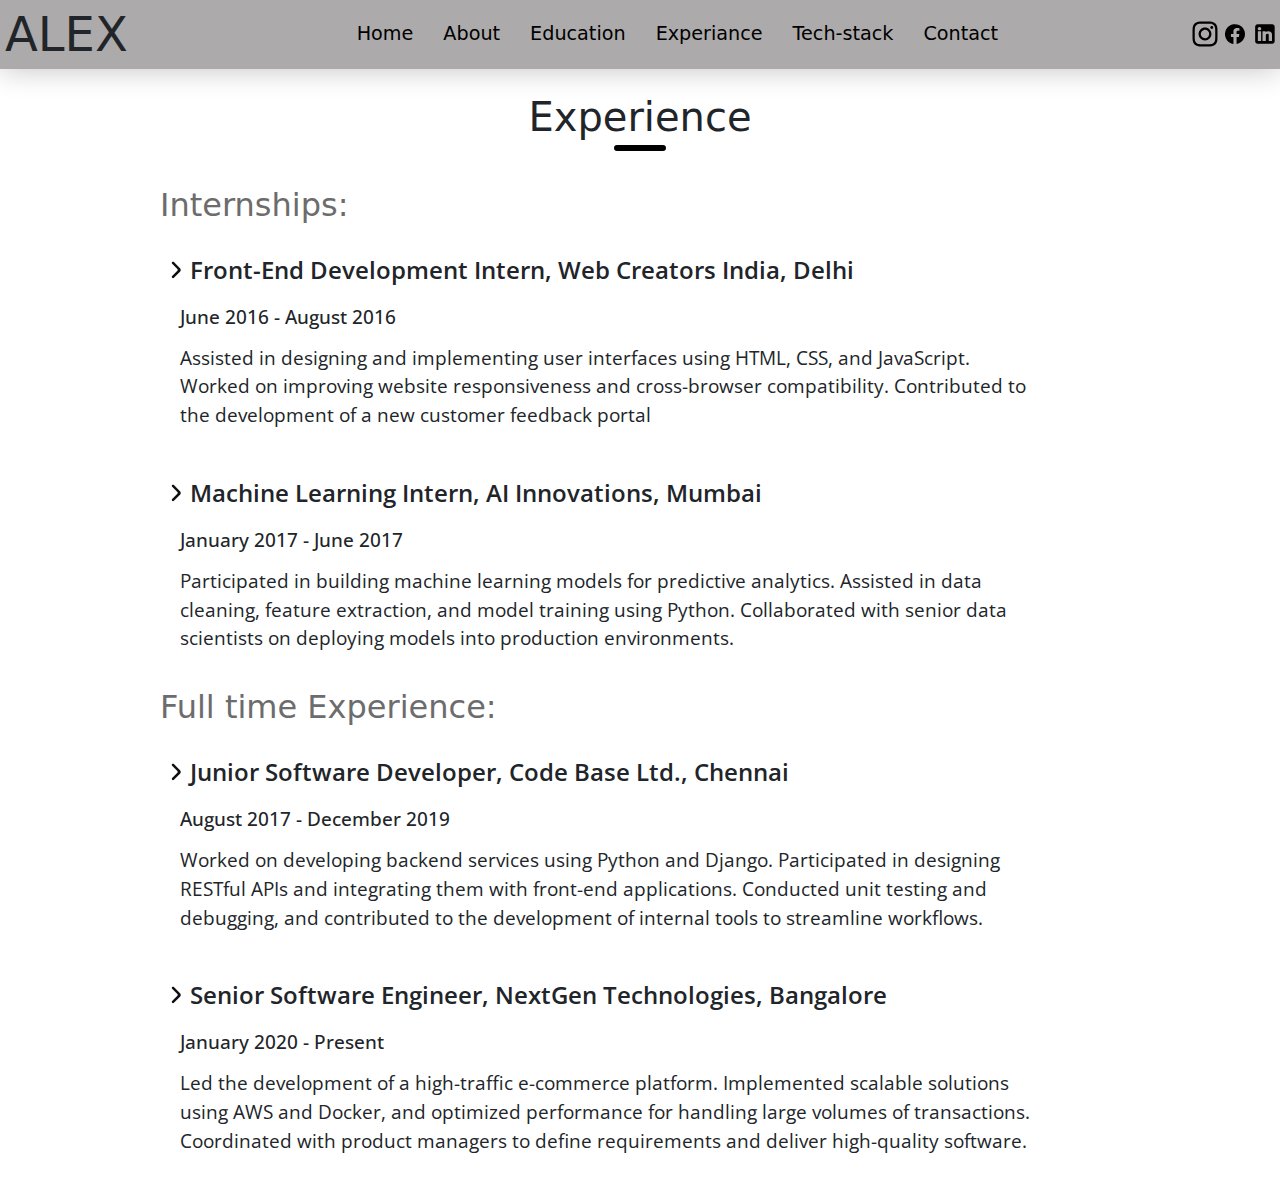
<file: experience.html>
<!DOCTYPE html>
<html lang="en">

<head>
    <meta charset="UTF-8">
    <meta name="viewport" content="width=device-width, initial-scale=1.0">
    <title>Document</title>
    <link rel="stylesheet" href="./experience.css">
    <link href="https://cdn.jsdelivr.net/npm/bootstrap@5.3.3/dist/css/bootstrap.min.css" rel="stylesheet"
        integrity="sha384-QWTKZyjpPEjISv5WaRU9OFeRpok6YctnYmDr5pNlyT2bRjXh0JMhjY6hW+ALEwIH" crossorigin="anonymous">
</head>

<body>
    <div class="header">
        <div class="name display-5">ALEX</div>
        <div class="all">
            <ul class="mine">
                <li><a href="index.html">Home</a></li>
                <li><a href="about.html">About</a></li>
                <li><a href="education.html">Education</a></li>
                <li><a href="#">Experiance</a></li>
                <li><a href="tech.html">Tech-stack</a></li>
                <li><a href="contact.html">Contact</a></li>
            </ul>
        </div>
        <div class="icon">
            <a class="svgicon" href="https://www.instagram.com/">
                <svg width="30px" height="30px" viewBox="0 0 24 24" fill="none" xmlns="http://www.w3.org/2000/svg">
                    <g id="SVGRepo_bgCarrier" stroke-width="0"></g>
                    <g id="SVGRepo_tracerCarrier" stroke-linecap="round" stroke-linejoin="round"></g>
                    <g id="SVGRepo_iconCarrier">
                        <path fill-rule="evenodd" clip-rule="evenodd"
                            d="M12 2C9.284 2 8.944 2.01133 7.87733 2.06C6.81267 2.10867 6.08533 2.278 5.44933 2.52533C4.78267 2.776 4.178 3.16933 3.678 3.67867C3.16948 4.17809 2.77591 4.78233 2.52467 5.44933C2.27867 6.08533 2.10867 6.81333 2.06 7.878C2.012 8.944 2 9.28333 2 12C2 14.7167 2.01133 15.056 2.06 16.1227C2.10867 17.1873 2.278 17.9147 2.52533 18.5507C2.776 19.2173 3.16933 19.822 3.67867 20.322C4.1781 20.8305 4.78234 21.2241 5.44933 21.4753C6.08533 21.722 6.81267 21.8913 7.87733 21.94C8.944 21.9887 9.284 22 12 22C14.716 22 15.056 21.9887 16.1227 21.94C17.1873 21.8913 17.9147 21.722 18.5507 21.4747C19.2173 21.224 19.822 20.8307 20.322 20.3213C20.8305 19.8219 21.2241 19.2177 21.4753 18.5507C21.722 17.9147 21.8913 17.1873 21.94 16.1227C21.9887 15.056 22 14.716 22 12C22 9.284 21.9887 8.944 21.94 7.87733C21.8913 6.81267 21.722 6.08533 21.4747 5.44933C21.2236 4.78204 20.83 4.17755 20.3213 3.678C19.8219 3.16948 19.2177 2.77591 18.5507 2.52467C17.9147 2.27867 17.1867 2.10867 16.122 2.06C15.056 2.012 14.7167 2 12 2ZM12 3.802C14.67 3.802 14.9867 3.812 16.0413 3.86C17.016 3.90467 17.5453 4.06667 17.898 4.20467C18.3647 4.38533 18.698 4.60267 19.048 4.952C19.398 5.302 19.6147 5.63533 19.7953 6.102C19.9327 6.45467 20.0953 6.984 20.14 7.95867C20.188 9.01333 20.198 9.33 20.198 12C20.198 14.67 20.188 14.9867 20.14 16.0413C20.0953 17.016 19.9333 17.5453 19.7953 17.898C19.6353 18.3324 19.3799 18.7253 19.048 19.048C18.7254 19.38 18.3324 19.6354 17.898 19.7953C17.5453 19.9327 17.016 20.0953 16.0413 20.14C14.9867 20.188 14.6707 20.198 12 20.198C9.32933 20.198 9.01333 20.188 7.95867 20.14C6.984 20.0953 6.45467 19.9333 6.102 19.7953C5.66764 19.6353 5.27467 19.3799 4.952 19.048C4.62012 18.7253 4.36475 18.3323 4.20467 17.898C4.06733 17.5453 3.90467 17.016 3.86 16.0413C3.812 14.9867 3.802 14.67 3.802 12C3.802 9.33 3.812 9.01333 3.86 7.95867C3.90467 6.984 4.06667 6.45467 4.20467 6.102C4.38533 5.63533 4.60267 5.302 4.952 4.952C5.27463 4.62003 5.66761 4.36465 6.102 4.20467C6.45467 4.06733 6.984 3.90467 7.95867 3.86C9.01333 3.812 9.33 3.802 12 3.802Z"
                            fill="#000000"></path>
                        <path fill-rule="evenodd" clip-rule="evenodd"
                            d="M12 15.3367C11.5618 15.3367 11.128 15.2504 10.7231 15.0827C10.3183 14.915 9.95047 14.6692 9.64064 14.3594C9.3308 14.0495 9.08502 13.6817 8.91734 13.2769C8.74965 12.8721 8.66335 12.4382 8.66335 12C8.66335 11.5618 8.74965 11.1279 8.91734 10.7231C9.08502 10.3183 9.3308 9.95046 9.64064 9.64062C9.95047 9.33078 10.3183 9.08501 10.7231 8.91732C11.128 8.74964 11.5618 8.66333 12 8.66333C12.885 8.66333 13.7336 9.01487 14.3594 9.64062C14.9851 10.2664 15.3367 11.1151 15.3367 12C15.3367 12.8849 14.9851 13.7336 14.3594 14.3594C13.7336 14.9851 12.885 15.3367 12 15.3367ZM12 6.86C10.6368 6.86 9.32942 7.40153 8.36549 8.36547C7.40155 9.32941 6.86002 10.6368 6.86002 12C6.86002 13.3632 7.40155 14.6706 8.36549 15.6345C9.32942 16.5985 10.6368 17.14 12 17.14C13.3632 17.14 14.6706 16.5985 15.6345 15.6345C16.5985 14.6706 17.14 13.3632 17.14 12C17.14 10.6368 16.5985 9.32941 15.6345 8.36547C14.6706 7.40153 13.3632 6.86 12 6.86ZM18.6353 6.76667C18.6353 7.0889 18.5073 7.39794 18.2795 7.6258C18.0516 7.85366 17.7426 7.98167 17.4204 7.98167C17.0981 7.98167 16.7891 7.85366 16.5612 7.6258C16.3334 7.39794 16.2053 7.0889 16.2053 6.76667C16.2053 6.44443 16.3334 6.13539 16.5612 5.90753C16.7891 5.67968 17.0981 5.55167 17.4204 5.55167C17.7426 5.55167 18.0516 5.67968 18.2795 5.90753C18.5073 6.13539 18.6353 6.44443 18.6353 6.76667Z"
                            fill="#000000"></path>
                    </g>
                </svg>
            </a>
            <a class="svgicon" href="https://www.facebook.com/">
                <svg width="30px" height="30px" viewBox="0 0 24 24" fill="none" xmlns="http://www.w3.org/2000/svg">
                    <g id="SVGRepo_bgCarrier" stroke-width="0"></g>
                    <g id="SVGRepo_tracerCarrier" stroke-linecap="round" stroke-linejoin="round"></g>
                    <g id="SVGRepo_iconCarrier">
                        <path
                            d="M20 12.05C19.9813 10.5255 19.5273 9.03809 18.6915 7.76295C17.8557 6.48781 16.673 5.47804 15.2826 4.85257C13.8921 4.2271 12.3519 4.01198 10.8433 4.23253C9.33473 4.45309 7.92057 5.10013 6.7674 6.09748C5.61422 7.09482 4.77005 8.40092 4.3343 9.86195C3.89856 11.323 3.88938 12.8781 4.30786 14.3442C4.72634 15.8103 5.55504 17.1262 6.69637 18.1371C7.83769 19.148 9.24412 19.8117 10.75 20.05V14.38H8.75001V12.05H10.75V10.28C10.7037 9.86846 10.7483 9.45175 10.8807 9.05931C11.0131 8.66687 11.23 8.30827 11.5161 8.00882C11.8022 7.70936 12.1505 7.47635 12.5365 7.32624C12.9225 7.17612 13.3368 7.11255 13.75 7.14003C14.3498 7.14824 14.9482 7.20173 15.54 7.30003V9.30003H14.54C14.3676 9.27828 14.1924 9.29556 14.0276 9.35059C13.8627 9.40562 13.7123 9.49699 13.5875 9.61795C13.4627 9.73891 13.3667 9.88637 13.3066 10.0494C13.2464 10.2125 13.2237 10.387 13.24 10.56V12.07H15.46L15.1 14.4H13.25V20C15.1399 19.7011 16.8601 18.7347 18.0985 17.2761C19.3369 15.8175 20.0115 13.9634 20 12.05Z"
                            fill="#000000"></path>
                    </g>
                </svg>
            </a>
            <a class="svgicon" href="https://in.linkedin.com/">
                <svg fill="#000000" width="30px" height="30px" viewBox="-5.5 0 32 32" version="1.1"
                    xmlns="http://www.w3.org/2000/svg">
                    <g id="SVGRepo_bgCarrier" stroke-width="0"></g>
                    <g id="SVGRepo_tracerCarrier" stroke-linecap="round" stroke-linejoin="round"></g>
                    <g id="SVGRepo_iconCarrier">
                        <title>linkedin</title>
                        <path
                            d="M0 8.219v15.563c0 1.469 1.156 2.625 2.625 2.625h15.563c0.719 0 1.406-0.344 1.844-0.781 0.469-0.469 0.781-1.063 0.781-1.844v-15.563c0-1.469-1.156-2.625-2.625-2.625h-15.563c-0.781 0-1.375 0.313-1.844 0.781-0.438 0.438-0.781 1.125-0.781 1.844zM2.813 10.281c0-1 0.813-1.875 1.813-1.875 1.031 0 1.875 0.875 1.875 1.875 0 1.031-0.844 1.844-1.875 1.844-1 0-1.813-0.813-1.813-1.844zM7.844 23.125v-9.531c0-0.219 0.219-0.406 0.375-0.406h2.656c0.375 0 0.375 0.438 0.375 0.719 0.75-0.75 1.719-0.938 2.719-0.938 2.438 0 4 1.156 4 3.719v6.438c0 0.219-0.188 0.406-0.375 0.406h-2.75c-0.219 0-0.375-0.219-0.375-0.406v-5.813c0-0.969-0.281-1.5-1.375-1.5-1.375 0-1.719 0.906-1.719 2.125v5.188c0 0.219-0.219 0.406-0.438 0.406h-2.719c-0.156 0-0.375-0.219-0.375-0.406zM2.875 23.125v-9.531c0-0.219 0.219-0.406 0.375-0.406h2.719c0.25 0 0.406 0.156 0.406 0.406v9.531c0 0.219-0.188 0.406-0.406 0.406h-2.719c-0.188 0-0.375-0.219-0.375-0.406z">
                        </path>
                    </g>
                </svg>
            </a>
        </div>
    </div>
    <div class="main">
        <div class="display-6 fw-medium mt-4 mb-1 names">Experience</div>
        <hr class="hori">
    </div>
    <div class="content">
        <div class="fs-2 fw-medium mb-2 ing">Internships:</div>
        <div class="head">
            <svg width="30px" height="30px" viewBox="0 0 24 24" fill="none" xmlns="http://www.w3.org/2000/svg">
                <g id="SVGRepo_bgCarrier" stroke-width="0"></g>
                <g id="SVGRepo_tracerCarrier" stroke-linecap="round" stroke-linejoin="round"></g>
                <g id="SVGRepo_iconCarrier">
                    <path
                        d="M9.71069 18.2929C10.1012 18.6834 10.7344 18.6834 11.1249 18.2929L16.0123 13.4006C16.7927 12.6195 16.7924 11.3537 16.0117 10.5729L11.1213 5.68254C10.7308 5.29202 10.0976 5.29202 9.70708 5.68254C9.31655 6.07307 9.31655 6.70623 9.70708 7.09676L13.8927 11.2824C14.2833 11.6729 14.2833 12.3061 13.8927 12.6966L9.71069 16.8787C9.32016 17.2692 9.32016 17.9023 9.71069 18.2929Z"
                        fill="#0F0F0F"></path>
                </g>
            </svg>
            <div class="cont">Front-End Development Intern, Web Creators India, Delhi</div>
        </div>
        <div class="date">
            June 2016 - August 2016
        </div>
        <div class="para">
            Assisted in designing and implementing user interfaces using HTML, CSS, and
            JavaScript. Worked on improving website responsiveness and cross-browser
            compatibility. Contributed to the development of a new customer feedback portal
        </div>
        <div class="head">
            <svg width="30px" height="30px" viewBox="0 0 24 24" fill="none" xmlns="http://www.w3.org/2000/svg">
                <g id="SVGRepo_bgCarrier" stroke-width="0"></g>
                <g id="SVGRepo_tracerCarrier" stroke-linecap="round" stroke-linejoin="round"></g>
                <g id="SVGRepo_iconCarrier">
                    <path
                        d="M9.71069 18.2929C10.1012 18.6834 10.7344 18.6834 11.1249 18.2929L16.0123 13.4006C16.7927 12.6195 16.7924 11.3537 16.0117 10.5729L11.1213 5.68254C10.7308 5.29202 10.0976 5.29202 9.70708 5.68254C9.31655 6.07307 9.31655 6.70623 9.70708 7.09676L13.8927 11.2824C14.2833 11.6729 14.2833 12.3061 13.8927 12.6966L9.71069 16.8787C9.32016 17.2692 9.32016 17.9023 9.71069 18.2929Z"
                        fill="#0F0F0F"></path>
                </g>
            </svg>
            <div class="cont">Machine Learning Intern, AI Innovations, Mumbai</div>
        </div>
        <div class="date">
            January 2017 - June 2017
        </div>
        <div class="para">
            Participated in building machine learning models for predictive analytics. Assisted in
            data cleaning, feature extraction, and model training using Python. Collaborated
            with senior data scientists on deploying models into production environments.
        </div>
    </div>
        <div class="content">
            <div class="fs-2 fw-medium mb-2 ing">Full time Experience:</div>
            <div class="head">
                <svg width="30px" height="30px" viewBox="0 0 24 24" fill="none" xmlns="http://www.w3.org/2000/svg">
                    <g id="SVGRepo_bgCarrier" stroke-width="0"></g>
                    <g id="SVGRepo_tracerCarrier" stroke-linecap="round" stroke-linejoin="round"></g>
                    <g id="SVGRepo_iconCarrier">
                        <path
                            d="M9.71069 18.2929C10.1012 18.6834 10.7344 18.6834 11.1249 18.2929L16.0123 13.4006C16.7927 12.6195 16.7924 11.3537 16.0117 10.5729L11.1213 5.68254C10.7308 5.29202 10.0976 5.29202 9.70708 5.68254C9.31655 6.07307 9.31655 6.70623 9.70708 7.09676L13.8927 11.2824C14.2833 11.6729 14.2833 12.3061 13.8927 12.6966L9.71069 16.8787C9.32016 17.2692 9.32016 17.9023 9.71069 18.2929Z"
                            fill="#0F0F0F"></path>
                    </g>
                </svg>
                <div class="cont">Junior Software Developer, Code Base Ltd., Chennai</div>
            </div>
            <div class="date">
                August 2017 - December 2019
            </div>
            <div class="para">
                Worked on developing backend services using Python and Django. Participated in
                designing RESTful APIs and integrating them with front-end applications. Conducted
                unit testing and debugging, and contributed to the development of internal tools to
                streamline workflows.

            </div>
            <div class="head">
                <svg width="30px" height="30px" viewBox="0 0 24 24" fill="none" xmlns="http://www.w3.org/2000/svg">
                    <g id="SVGRepo_bgCarrier" stroke-width="0"></g>
                    <g id="SVGRepo_tracerCarrier" stroke-linecap="round" stroke-linejoin="round"></g>
                    <g id="SVGRepo_iconCarrier">
                        <path
                            d="M9.71069 18.2929C10.1012 18.6834 10.7344 18.6834 11.1249 18.2929L16.0123 13.4006C16.7927 12.6195 16.7924 11.3537 16.0117 10.5729L11.1213 5.68254C10.7308 5.29202 10.0976 5.29202 9.70708 5.68254C9.31655 6.07307 9.31655 6.70623 9.70708 7.09676L13.8927 11.2824C14.2833 11.6729 14.2833 12.3061 13.8927 12.6966L9.71069 16.8787C9.32016 17.2692 9.32016 17.9023 9.71069 18.2929Z"
                            fill="#0F0F0F"></path>
                    </g>
                </svg>
                <div class="cont">Senior Software Engineer, NextGen Technologies, Bangalore</div>
            </div>
            <div class="date">
                January 2020 - Present
            </div>
            <div class="para">
                Led the development of a high-traffic e-commerce platform. Implemented scalable
                solutions using AWS and Docker, and optimized performance for handling large
                volumes of transactions. Coordinated with product managers to define requirements
                and deliver high-quality software.
            </div>
        </div>
        <script src="https://cdn.jsdelivr.net/npm/bootstrap@5.3.3/dist/js/bootstrap.bundle.min.js"
            integrity="sha384-YvpcrYf0tY3lHB60NNkmXc5s9fDVZLESaAA55NDzOxhy9GkcIdslK1eN7N6jIeHz"
            crossorigin="anonymous"></script>
</body>

</html>
</file>
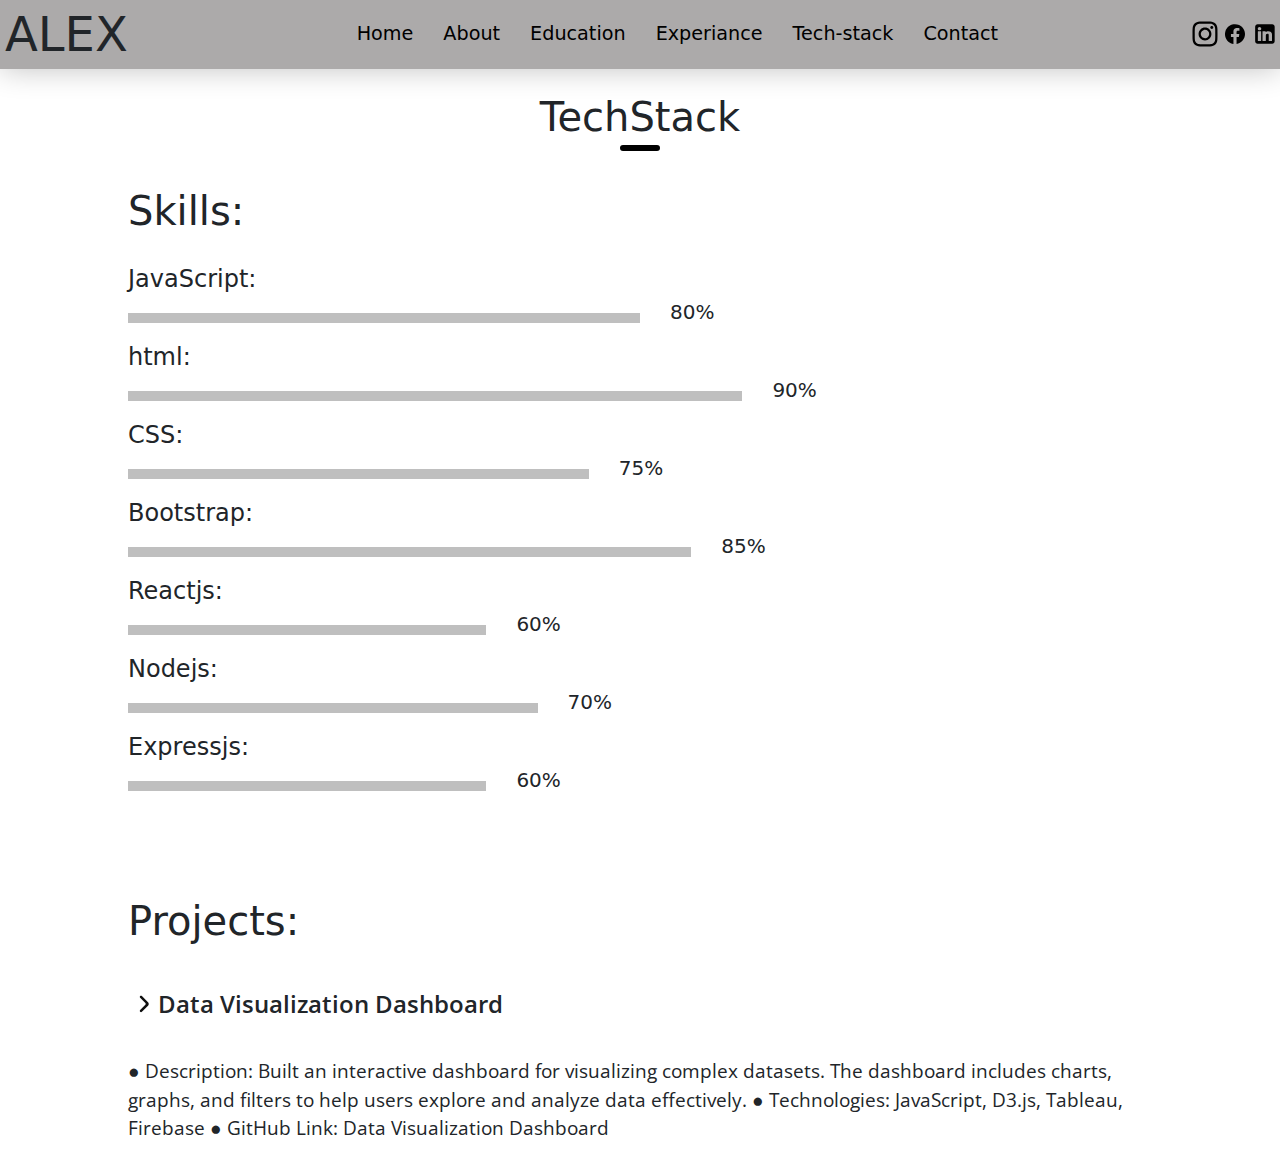
<file: tech.html>
<!DOCTYPE html>
<html lang="en">
<head>
    <meta charset="UTF-8">
    <meta name="viewport" content="width=device-width, initial-scale=1.0">
    <title>Document</title>
    <link rel="stylesheet" href="./tech.css">
    <link href="https://cdn.jsdelivr.net/npm/bootstrap@5.3.3/dist/css/bootstrap.min.css" rel="stylesheet"
        integrity="sha384-QWTKZyjpPEjISv5WaRU9OFeRpok6YctnYmDr5pNlyT2bRjXh0JMhjY6hW+ALEwIH" crossorigin="anonymous">
</head>
<body>
    <div class="header">
        <div class="name display-5">ALEX</div>
        <div class="all">
            <ul class="mine">
                <li><a href="index.html">Home</a></li>
                <li><a href="about.html">About</a></li>
                <li><a href="education.html">Education</a></li>
                <li><a href="experience.html">Experiance</a></li>
                <li><a href="#">Tech-stack</a></li>
                <li><a href="contact.html">Contact</a></li>
            </ul>
        </div>
        <div class="icon">
            <a class="svgicon" href="https://www.instagram.com/">
                <svg width="30px" height="30px" viewBox="0 0 24 24" fill="none" xmlns="http://www.w3.org/2000/svg">
                    <g id="SVGRepo_bgCarrier" stroke-width="0"></g>
                    <g id="SVGRepo_tracerCarrier" stroke-linecap="round" stroke-linejoin="round"></g>
                    <g id="SVGRepo_iconCarrier">
                        <path fill-rule="evenodd" clip-rule="evenodd"
                            d="M12 2C9.284 2 8.944 2.01133 7.87733 2.06C6.81267 2.10867 6.08533 2.278 5.44933 2.52533C4.78267 2.776 4.178 3.16933 3.678 3.67867C3.16948 4.17809 2.77591 4.78233 2.52467 5.44933C2.27867 6.08533 2.10867 6.81333 2.06 7.878C2.012 8.944 2 9.28333 2 12C2 14.7167 2.01133 15.056 2.06 16.1227C2.10867 17.1873 2.278 17.9147 2.52533 18.5507C2.776 19.2173 3.16933 19.822 3.67867 20.322C4.1781 20.8305 4.78234 21.2241 5.44933 21.4753C6.08533 21.722 6.81267 21.8913 7.87733 21.94C8.944 21.9887 9.284 22 12 22C14.716 22 15.056 21.9887 16.1227 21.94C17.1873 21.8913 17.9147 21.722 18.5507 21.4747C19.2173 21.224 19.822 20.8307 20.322 20.3213C20.8305 19.8219 21.2241 19.2177 21.4753 18.5507C21.722 17.9147 21.8913 17.1873 21.94 16.1227C21.9887 15.056 22 14.716 22 12C22 9.284 21.9887 8.944 21.94 7.87733C21.8913 6.81267 21.722 6.08533 21.4747 5.44933C21.2236 4.78204 20.83 4.17755 20.3213 3.678C19.8219 3.16948 19.2177 2.77591 18.5507 2.52467C17.9147 2.27867 17.1867 2.10867 16.122 2.06C15.056 2.012 14.7167 2 12 2ZM12 3.802C14.67 3.802 14.9867 3.812 16.0413 3.86C17.016 3.90467 17.5453 4.06667 17.898 4.20467C18.3647 4.38533 18.698 4.60267 19.048 4.952C19.398 5.302 19.6147 5.63533 19.7953 6.102C19.9327 6.45467 20.0953 6.984 20.14 7.95867C20.188 9.01333 20.198 9.33 20.198 12C20.198 14.67 20.188 14.9867 20.14 16.0413C20.0953 17.016 19.9333 17.5453 19.7953 17.898C19.6353 18.3324 19.3799 18.7253 19.048 19.048C18.7254 19.38 18.3324 19.6354 17.898 19.7953C17.5453 19.9327 17.016 20.0953 16.0413 20.14C14.9867 20.188 14.6707 20.198 12 20.198C9.32933 20.198 9.01333 20.188 7.95867 20.14C6.984 20.0953 6.45467 19.9333 6.102 19.7953C5.66764 19.6353 5.27467 19.3799 4.952 19.048C4.62012 18.7253 4.36475 18.3323 4.20467 17.898C4.06733 17.5453 3.90467 17.016 3.86 16.0413C3.812 14.9867 3.802 14.67 3.802 12C3.802 9.33 3.812 9.01333 3.86 7.95867C3.90467 6.984 4.06667 6.45467 4.20467 6.102C4.38533 5.63533 4.60267 5.302 4.952 4.952C5.27463 4.62003 5.66761 4.36465 6.102 4.20467C6.45467 4.06733 6.984 3.90467 7.95867 3.86C9.01333 3.812 9.33 3.802 12 3.802Z"
                            fill="#000000"></path>
                        <path fill-rule="evenodd" clip-rule="evenodd"
                            d="M12 15.3367C11.5618 15.3367 11.128 15.2504 10.7231 15.0827C10.3183 14.915 9.95047 14.6692 9.64064 14.3594C9.3308 14.0495 9.08502 13.6817 8.91734 13.2769C8.74965 12.8721 8.66335 12.4382 8.66335 12C8.66335 11.5618 8.74965 11.1279 8.91734 10.7231C9.08502 10.3183 9.3308 9.95046 9.64064 9.64062C9.95047 9.33078 10.3183 9.08501 10.7231 8.91732C11.128 8.74964 11.5618 8.66333 12 8.66333C12.885 8.66333 13.7336 9.01487 14.3594 9.64062C14.9851 10.2664 15.3367 11.1151 15.3367 12C15.3367 12.8849 14.9851 13.7336 14.3594 14.3594C13.7336 14.9851 12.885 15.3367 12 15.3367ZM12 6.86C10.6368 6.86 9.32942 7.40153 8.36549 8.36547C7.40155 9.32941 6.86002 10.6368 6.86002 12C6.86002 13.3632 7.40155 14.6706 8.36549 15.6345C9.32942 16.5985 10.6368 17.14 12 17.14C13.3632 17.14 14.6706 16.5985 15.6345 15.6345C16.5985 14.6706 17.14 13.3632 17.14 12C17.14 10.6368 16.5985 9.32941 15.6345 8.36547C14.6706 7.40153 13.3632 6.86 12 6.86ZM18.6353 6.76667C18.6353 7.0889 18.5073 7.39794 18.2795 7.6258C18.0516 7.85366 17.7426 7.98167 17.4204 7.98167C17.0981 7.98167 16.7891 7.85366 16.5612 7.6258C16.3334 7.39794 16.2053 7.0889 16.2053 6.76667C16.2053 6.44443 16.3334 6.13539 16.5612 5.90753C16.7891 5.67968 17.0981 5.55167 17.4204 5.55167C17.7426 5.55167 18.0516 5.67968 18.2795 5.90753C18.5073 6.13539 18.6353 6.44443 18.6353 6.76667Z"
                            fill="#000000"></path>
                    </g>
                </svg>
            </a>
            <a class="svgicon" href="https://www.facebook.com/">
                <svg width="30px" height="30px" viewBox="0 0 24 24" fill="none" xmlns="http://www.w3.org/2000/svg">
                    <g id="SVGRepo_bgCarrier" stroke-width="0"></g>
                    <g id="SVGRepo_tracerCarrier" stroke-linecap="round" stroke-linejoin="round"></g>
                    <g id="SVGRepo_iconCarrier">
                        <path
                            d="M20 12.05C19.9813 10.5255 19.5273 9.03809 18.6915 7.76295C17.8557 6.48781 16.673 5.47804 15.2826 4.85257C13.8921 4.2271 12.3519 4.01198 10.8433 4.23253C9.33473 4.45309 7.92057 5.10013 6.7674 6.09748C5.61422 7.09482 4.77005 8.40092 4.3343 9.86195C3.89856 11.323 3.88938 12.8781 4.30786 14.3442C4.72634 15.8103 5.55504 17.1262 6.69637 18.1371C7.83769 19.148 9.24412 19.8117 10.75 20.05V14.38H8.75001V12.05H10.75V10.28C10.7037 9.86846 10.7483 9.45175 10.8807 9.05931C11.0131 8.66687 11.23 8.30827 11.5161 8.00882C11.8022 7.70936 12.1505 7.47635 12.5365 7.32624C12.9225 7.17612 13.3368 7.11255 13.75 7.14003C14.3498 7.14824 14.9482 7.20173 15.54 7.30003V9.30003H14.54C14.3676 9.27828 14.1924 9.29556 14.0276 9.35059C13.8627 9.40562 13.7123 9.49699 13.5875 9.61795C13.4627 9.73891 13.3667 9.88637 13.3066 10.0494C13.2464 10.2125 13.2237 10.387 13.24 10.56V12.07H15.46L15.1 14.4H13.25V20C15.1399 19.7011 16.8601 18.7347 18.0985 17.2761C19.3369 15.8175 20.0115 13.9634 20 12.05Z"
                            fill="#000000"></path>
                    </g>
                </svg>
            </a>
            <a class="svgicon" href="https://in.linkedin.com/">
                <svg fill="#000000" width="30px" height="30px" viewBox="-5.5 0 32 32" version="1.1"
                    xmlns="http://www.w3.org/2000/svg">
                    <g id="SVGRepo_bgCarrier" stroke-width="0"></g>
                    <g id="SVGRepo_tracerCarrier" stroke-linecap="round" stroke-linejoin="round"></g>
                    <g id="SVGRepo_iconCarrier">
                        <title>linkedin</title>
                        <path
                            d="M0 8.219v15.563c0 1.469 1.156 2.625 2.625 2.625h15.563c0.719 0 1.406-0.344 1.844-0.781 0.469-0.469 0.781-1.063 0.781-1.844v-15.563c0-1.469-1.156-2.625-2.625-2.625h-15.563c-0.781 0-1.375 0.313-1.844 0.781-0.438 0.438-0.781 1.125-0.781 1.844zM2.813 10.281c0-1 0.813-1.875 1.813-1.875 1.031 0 1.875 0.875 1.875 1.875 0 1.031-0.844 1.844-1.875 1.844-1 0-1.813-0.813-1.813-1.844zM7.844 23.125v-9.531c0-0.219 0.219-0.406 0.375-0.406h2.656c0.375 0 0.375 0.438 0.375 0.719 0.75-0.75 1.719-0.938 2.719-0.938 2.438 0 4 1.156 4 3.719v6.438c0 0.219-0.188 0.406-0.375 0.406h-2.75c-0.219 0-0.375-0.219-0.375-0.406v-5.813c0-0.969-0.281-1.5-1.375-1.5-1.375 0-1.719 0.906-1.719 2.125v5.188c0 0.219-0.219 0.406-0.438 0.406h-2.719c-0.156 0-0.375-0.219-0.375-0.406zM2.875 23.125v-9.531c0-0.219 0.219-0.406 0.375-0.406h2.719c0.25 0 0.406 0.156 0.406 0.406v9.531c0 0.219-0.188 0.406-0.406 0.406h-2.719c-0.188 0-0.375-0.219-0.375-0.406z">
                        </path>
                    </g>
                </svg>
            </a>
        </div>
    </div>
    <div class="main">
        <div class="display-6 fw-medium mt-4 mb-1 names">TechStack</div>
        <hr class="hori">
    </div>
<div class="main">
    <div class="fs-1 head">Skills:</div>
    <div class="skills">
        <div class="fs-4 naam">JavaScript:</div>
    <div class="lack">
        <hr class="perc">
        <div class="lead">80%</div>
    </div>
    <div class="fs-4 naam">html:</div>
    <div class="lack">
        <hr class="perce">
        <div class="lead">90%</div>
    
    </div>
    <div class="fs-4 naam">CSS:</div>
    <div class="lack">
        <hr class="percen">
        <div class="lead">75%</div>
    
    </div>
    <div class="fs-4 naam">Bootstrap:</div>
    <div class="lack">
        <hr class="percent">
        <div class="lead">85%</div>
    
    </div>
    <div class="fs-4 naam">Reactjs:</div>
    <div class="lack">
        <hr class="percenta">
        <div class="lead">60%</div>
    
    </div>
    <div class="fs-4 naam">Nodejs:</div>
    <div class="lack">
        <hr class="percentag">
        <div class="lead">70%</div>
    
    </div>
    <div class="fs-4 naam">Expressjs:</div>
    <div class="lack">
        <hr class="percentage">
        <div class="lead">60%</div>
    
    </div>
    </div>
    <div class="fs-1 head">Projects:</div>
        <div class="head">
            <svg width="30px" height="30px" viewBox="0 0 24 24" fill="none" xmlns="http://www.w3.org/2000/svg">
                <g id="SVGRepo_bgCarrier" stroke-width="0"></g>
                <g id="SVGRepo_tracerCarrier" stroke-linecap="round" stroke-linejoin="round"></g>
                <g id="SVGRepo_iconCarrier">
                    <path
                        d="M9.71069 18.2929C10.1012 18.6834 10.7344 18.6834 11.1249 18.2929L16.0123 13.4006C16.7927 12.6195 16.7924 11.3537 16.0117 10.5729L11.1213 5.68254C10.7308 5.29202 10.0976 5.29202 9.70708 5.68254C9.31655 6.07307 9.31655 6.70623 9.70708 7.09676L13.8927 11.2824C14.2833 11.6729 14.2833 12.3061 13.8927 12.6966L9.71069 16.8787C9.32016 17.2692 9.32016 17.9023 9.71069 18.2929Z"
                        fill="#0F0F0F"></path>
                </g>
            </svg>
            <div class="cont">Data Visualization Dashboard</div>
        </div>
        <div class="para">
            ● Description: Built an interactive dashboard for visualizing complex datasets. The
            dashboard includes charts, graphs, and filters to help users explore and analyze data
            effectively.
            ● Technologies: JavaScript, D3.js, Tableau, Firebase
            ● GitHub Link: Data Visualization Dashboard
        </div>
</div>

    <script src="https://cdn.jsdelivr.net/npm/bootstrap@5.3.3/dist/js/bootstrap.bundle.min.js"
            integrity="sha384-YvpcrYf0tY3lHB60NNkmXc5s9fDVZLESaAA55NDzOxhy9GkcIdslK1eN7N6jIeHz"
            crossorigin="anonymous"></script>
</body>
</html>
</file>
<file: port.css>
@import url('https://fonts.googleapis.com/css2?family=Open+Sans:ital,wght@0,300..800;1,300..800&display=swap');

*{
    margin: 0px;
    padding: 0px;
}
.header{
    display: flex;
    justify-content: space-between;
    background-color: rgb(172, 170, 170);
    align-items: center;
    box-shadow: 0.1px 0.1px 30px rgb(193, 193, 193);
}
.name{
    margin: 5px;
}
.mine{
    list-style: none;
    display: flex;
    font-size: 1.2rem;
    justify-content: space-between;
    margin-top: 5px;
    margin-bottom: 5px;
    text-decoration: none;
}
li{
    margin: 15px;
}
.mine li a{
    text-decoration: none;
    color: black;
    transition: all ease-in-out 0.3s;
}
.icon{
    display: flex;
    align-items: center;
}
.icon a{
    color: black;
    transition: all ease-in-out 0.3s;
}
.icon a:hover svg{
    opacity: 0.5;
}
.mine li a:hover{
    color: rgb(216, 216, 216);
}
.main{
    width: 100%;
    background-image: url(https://media.newyorker.com/photos/66ba72ad48c45ec2854f7f13/master/w_2560%2Cc_limit/Anderson-Musk-PoliticalActivism.jpg);
    background-position: center;
    background-repeat: no-repeat;
    background-size: cover;
    padding-top: 250px;
    padding-bottom: 200px;
    padding-left: 100px;
}
.main .botton{
    text-decoration: none;
    color: aliceblue;
    padding: 20px;
}
</file>
<file: contact.css>
@import url('https://fonts.googleapis.com/css2?family=Open+Sans:ital,wght@0,300..800;1,300..800&display=swap');

*{
    margin: 0px;
    padding: 0px;
}

.header{
    display: flex;
    justify-content: space-between;
    background-color: rgb(172, 170, 170);
    align-items: center;
    box-shadow: 0.1px 0.1px 30px rgb(193, 193, 193);
}
.name{
    margin: 5px;
}
.mine{
    list-style: none;
    display: flex;
    font-size: 1.2rem;
    justify-content: space-between;
    margin-top: 5px;
    margin-bottom: 5px;
    text-decoration: none;
}
li{
    margin: 15px;
}
.mine li a{
    text-decoration: none;
    color: black;
    transition: all ease-in-out 0.3s;
}
.icon a{
    color: black;
    transition: all ease-in-out 0.3s;
}
.icon a:hover svg{
    opacity: 0.5;
}
.icon{
    display: flex;
    align-items: center;
}
.mine li a:hover{
    color: rgb(216, 216, 216);
}
.names{
    text-align: center;
}
.hori{
    width: 4%;
    margin: auto;
    border: 3px solid black;
    opacity: 50;
    border-radius: 5px;
    margin-bottom: 50px;
}
.details{
    width: 65%;
    margin: auto;
    text-align: center;
}
.infor{
    display: flex;
    align-items: center;
    margin-bottom: 20px;
    text-align: center;
}
</file>
<file: education.css>
*{
    margin: 0px;
    padding: 0px;
}
.header{
    display: flex;
    justify-content: space-between;
    background-color: rgb(172, 170, 170);
    align-items: center;
    box-shadow: 0.1px 0.1px 30px rgb(193, 193, 193);
}
.name{
    margin: 5px;
}
.mine{
    list-style: none;
    display: flex;
    font-size: 1.2rem;
    justify-content: space-between;
    margin-top: 5px;
    margin-bottom: 5px;
    text-decoration: none;
}
li{
    margin: 15px;
}
.mine li a{
    text-decoration: none;
    color: black;
    transition: all ease-in-out 0.3s;
}
.icon a{
    color: black;
    transition: all ease-in-out 0.3s;
}
.icon a:hover svg{
    opacity: 0.5;
}
.icon{
    display: flex;
    align-items: center;
}
.mine li a:hover{
    color: rgb(216, 216, 216);
}
.names{
    text-align: center;
}
.hori{
    width: 4%;
    margin: auto;
    border: 3px solid black;
    opacity: 50;
    border-radius: 5px;
    margin-bottom: 120px;
}
.educa{
    display: flex;
    width: 80%;
    margin: auto;
    justify-content: space-around;
    margin-bottom: 150px;
}
.cgpa{
    display: flex;
    align-items: center;
    margin-bottom: 20px;
    margin-top: 10px;
}
.grad{
    margin-right: 60px;
}
.btech{
    box-shadow: 0px 0px 80px 5px rgb(219, 219, 219);
    width: 40%;
    padding: 50px;
    transition: all ease-in-out 0.3s;
}
.mtech{
    box-shadow: 0px 0px 80px 5px rgb(219, 219, 219);
    width: 40%;
    padding: 50px;
    transition: all ease-in-out 0.3s;
}
.call{
    color: rgb(109, 108, 108);
    text-align: center;
    margin-bottom: 8px;
    font-family: Georgia, 'Times New Roman', Times, serif;
}
.horo{
    width: 8%;
    margin: auto;
    border: 3px solid black;
    opacity: 50;
    border-radius: 5px;
    margin-bottom: 10px;
}
span{
    color: rgb(109, 108, 108);
}
.btech:hover{
    box-shadow: 0px 1px 50px 10px rgb(198, 198, 198);
    transform: translateY(-5px);
}
.mtech:hover{
    box-shadow: 0px 1px 50px 10px rgb(198, 198, 198);
    transform: translateY(-5px);
}
</file>
<file: experience.css>
@import url('https://fonts.googleapis.com/css2?family=Open+Sans:ital,wght@0,300..800;1,300..800&display=swap');

*{
    margin: 0px;
    padding: 0px;
}

.header{
    display: flex;
    justify-content: space-between;
    background-color: rgb(172, 170, 170);
    align-items: center;
    box-shadow: 0.1px 0.1px 30px rgb(193, 193, 193);
}
.name{
    margin: 5px;
}
.mine{
    list-style: none;
    display: flex;
    font-size: 1.2rem;
    justify-content: space-between;
    margin-top: 5px;
    margin-bottom: 5px;
    text-decoration: none;
}
li{
    margin: 15px;
}
.mine li a{
    text-decoration: none;
    color: black;
    transition: all ease-in-out 0.3s;
}
.icon a{
    color: black;
    transition: all ease-in-out 0.3s;
}
.icon a:hover svg{
    opacity: 0.5;
}
.icon{
    display: flex;
    align-items: center;
}
.mine li a:hover{
    color: rgb(216, 216, 216);
}
.names{
    text-align: center;
}
.hori{
    width: 4%;
    margin: auto;
    border: 3px solid black;
    opacity: 50;
    border-radius: 5px;
    margin-bottom: 30px;
}
.content{
    width: 75%;
    margin: auto;
}
.head{
    display: flex;
    align-items: center;
}
.cont{
    font-family: "Open Sans", sans-serif;
    font-size: 1.5rem;
    font-weight: 600;
    margin-bottom: 15px;
    margin-top: 15px;
}
.ing{
    color: rgb(109, 108, 108);
}
.date{
    font-family: "Open Sans", sans-serif;
    font-weight: 500;
    font-size: 1.2rem;
    margin-left: 20px;
    margin-bottom: 12px;
}
.para{
    width: 90%;
    font-family: "Open Sans", sans-serif;
    font-size: 1.2rem;
    margin-left: 20px;
    margin-bottom: 30px;
}
</file>
<file: tech.css>
@import url('https://fonts.googleapis.com/css2?family=Open+Sans:ital,wght@0,300..800;1,300..800&display=swap');

*{
    margin: 0px;
    padding: 0px;
}

.header{
    display: flex;
    justify-content: space-between;
    background-color: rgb(172, 170, 170);
    align-items: center;
    box-shadow: 0.1px 0.1px 30px rgb(193, 193, 193);
}
.name{
    margin: 5px;
}
.mine{
    list-style: none;
    display: flex;
    font-size: 1.2rem;
    justify-content: space-between;
    margin-top: 5px;
    margin-bottom: 5px;
    text-decoration: none;
}
li{
    margin: 15px;
}
.mine li a{
    text-decoration: none;
    color: black;
    transition: all ease-in-out 0.3s;
}
.icon a{
    color: black;
    transition: all ease-in-out 0.3s;
}
.icon a:hover svg{
    opacity: 0.5;
}
.icon{
    display: flex;
    align-items: center;
}
.mine li a:hover{
    color: rgb(216, 216, 216);
}
.names{
    text-align: center;
}
.hori{
    width: 4%;
    margin: auto;
    border: 3px solid black;
    opacity: 50;
    border-radius: 5px;
    margin-bottom: 30px;
}
.head{
    margin-bottom: 20px;
}
.main{
    width: 80%;
    margin: auto;
}
.perc{
    width: 50%;
    border: 5px solid black;
    margin-right: 30px;
}
.perce{
    width: 60%;
    border: 5px solid black;
    margin-right: 30px;
}

.lack{
    display: flex;
}
.percen{
    width: 45%;
    border: 5px solid black;
    margin-right: 30px;
}
.percent{
    width: 55%;
    border: 5px solid black;
    margin-right: 30px;
}
.percenta{
    width: 35%;
    border: 5px solid black;
    margin-right: 30px;
}
.percentag{
    width: 40%;
    border: 5px solid black;
    margin-right: 30px;
}
.percentage{
    width: 35%;
    border: 5px solid black;
    margin-right: 30px;
    margin-bottom: 100px;
}
.head{
    display: flex;
    align-items: center;
}
.cont{
    font-family: "Open Sans", sans-serif;
    font-size: 1.5rem;
    font-weight: 600;
    margin-bottom: 15px;
    margin-top: 15px;
}
.ing{
    color: rgb(109, 108, 108);
}
.para{
    margin-bottom: 20px;
    font-family: "Open Sans", sans-serif;
    font-size: 1.2rem;
}
</file>
